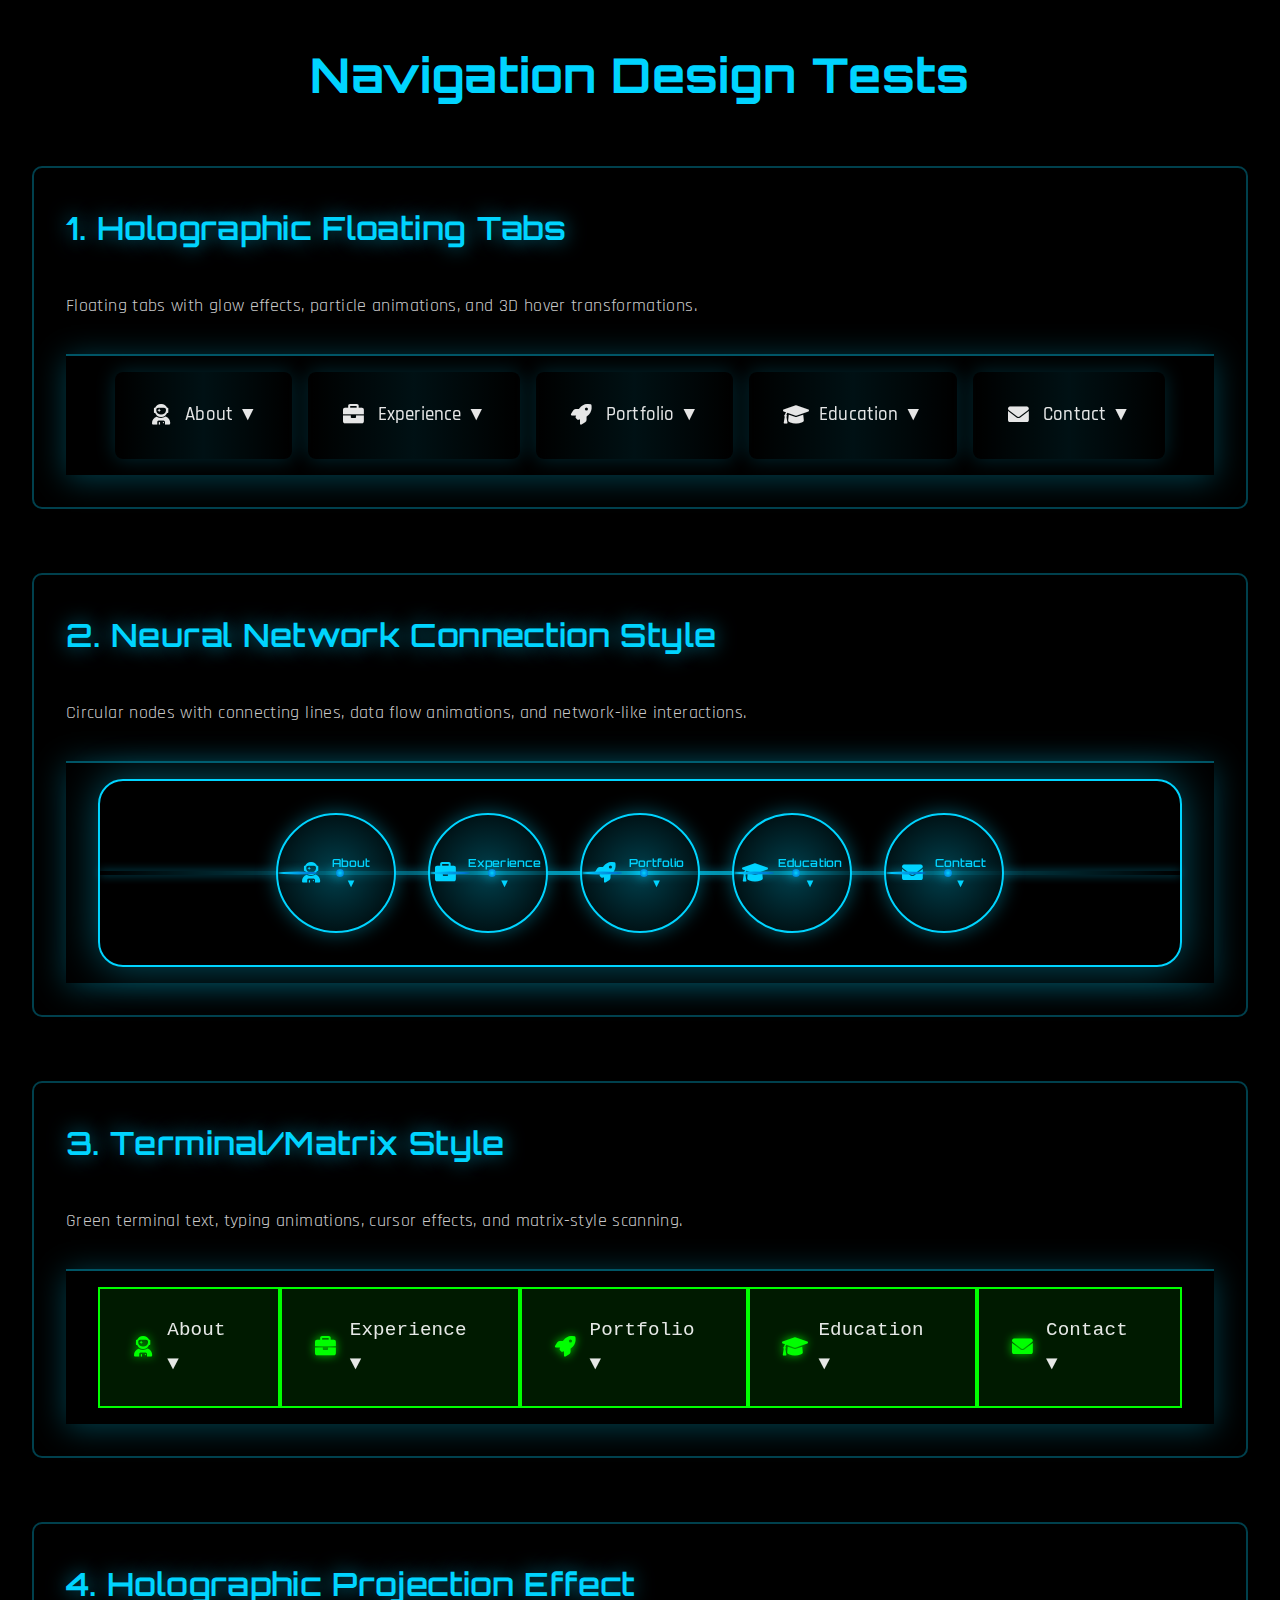
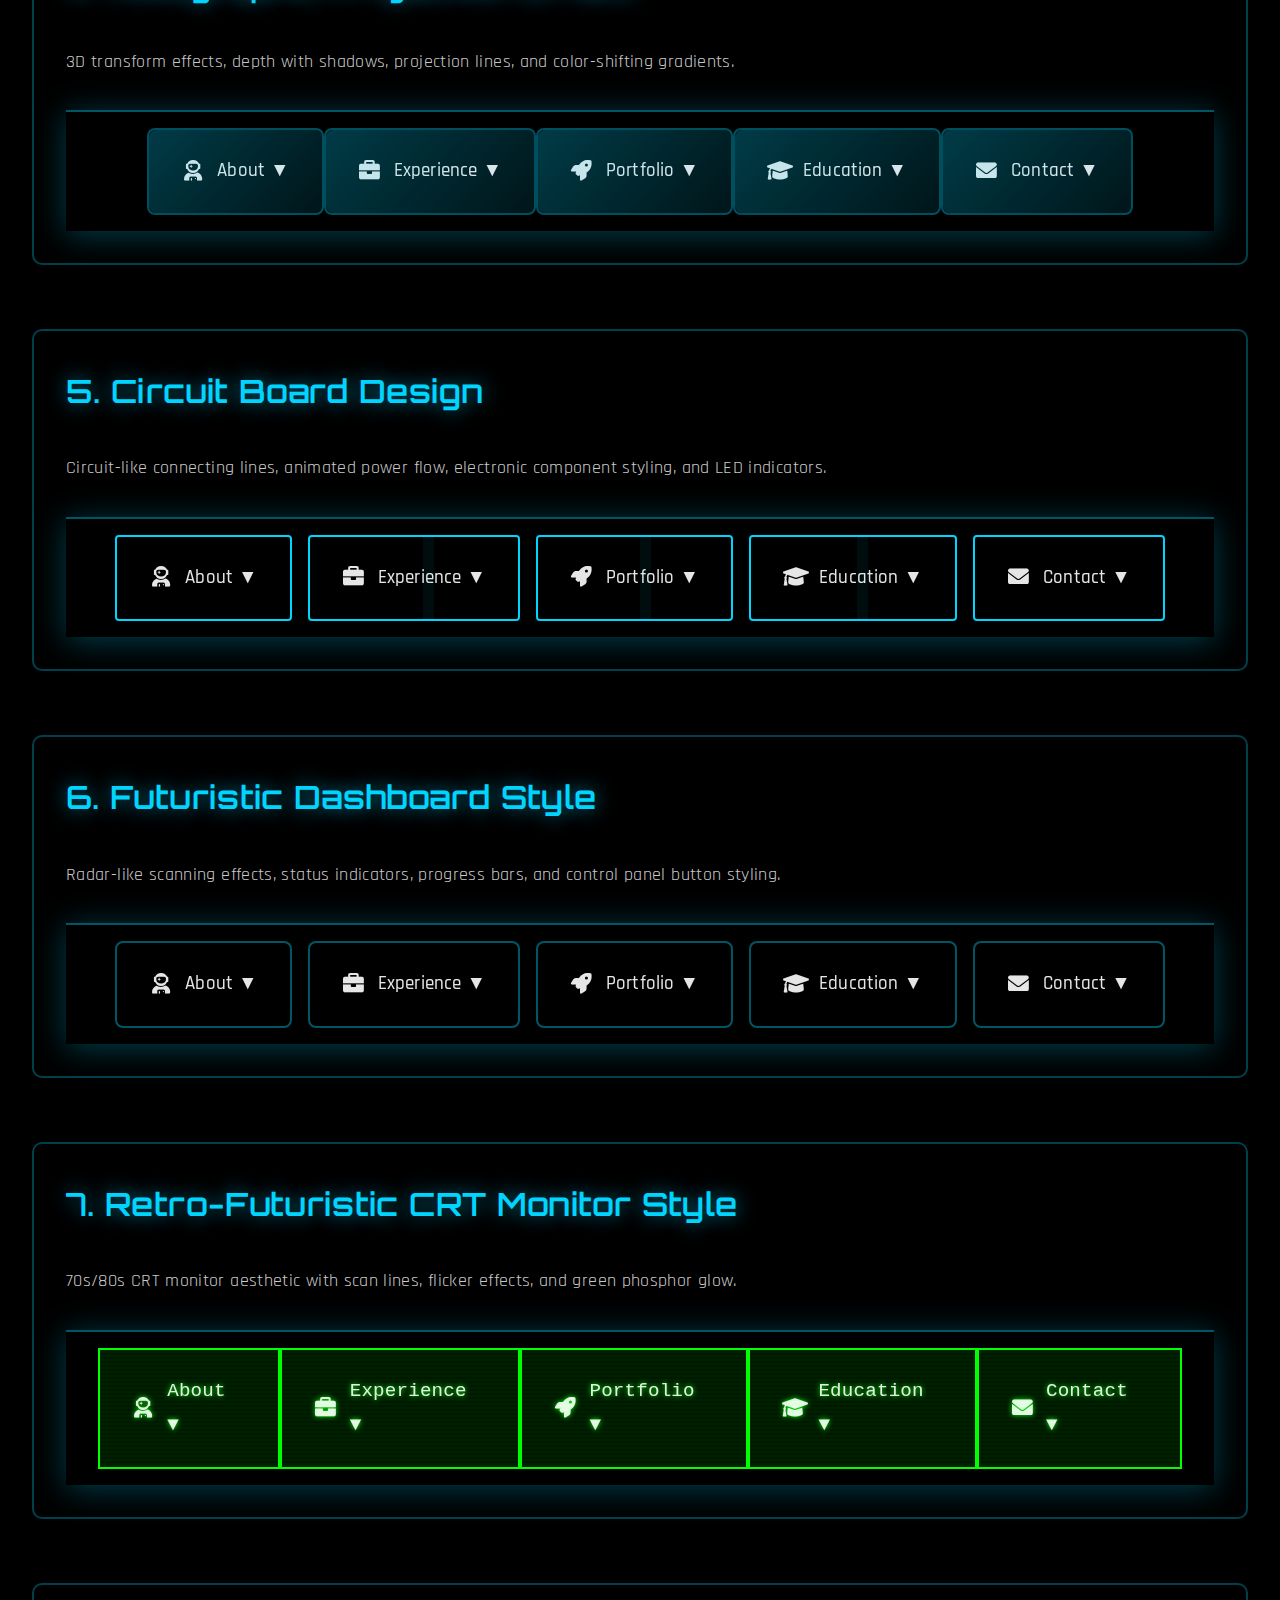
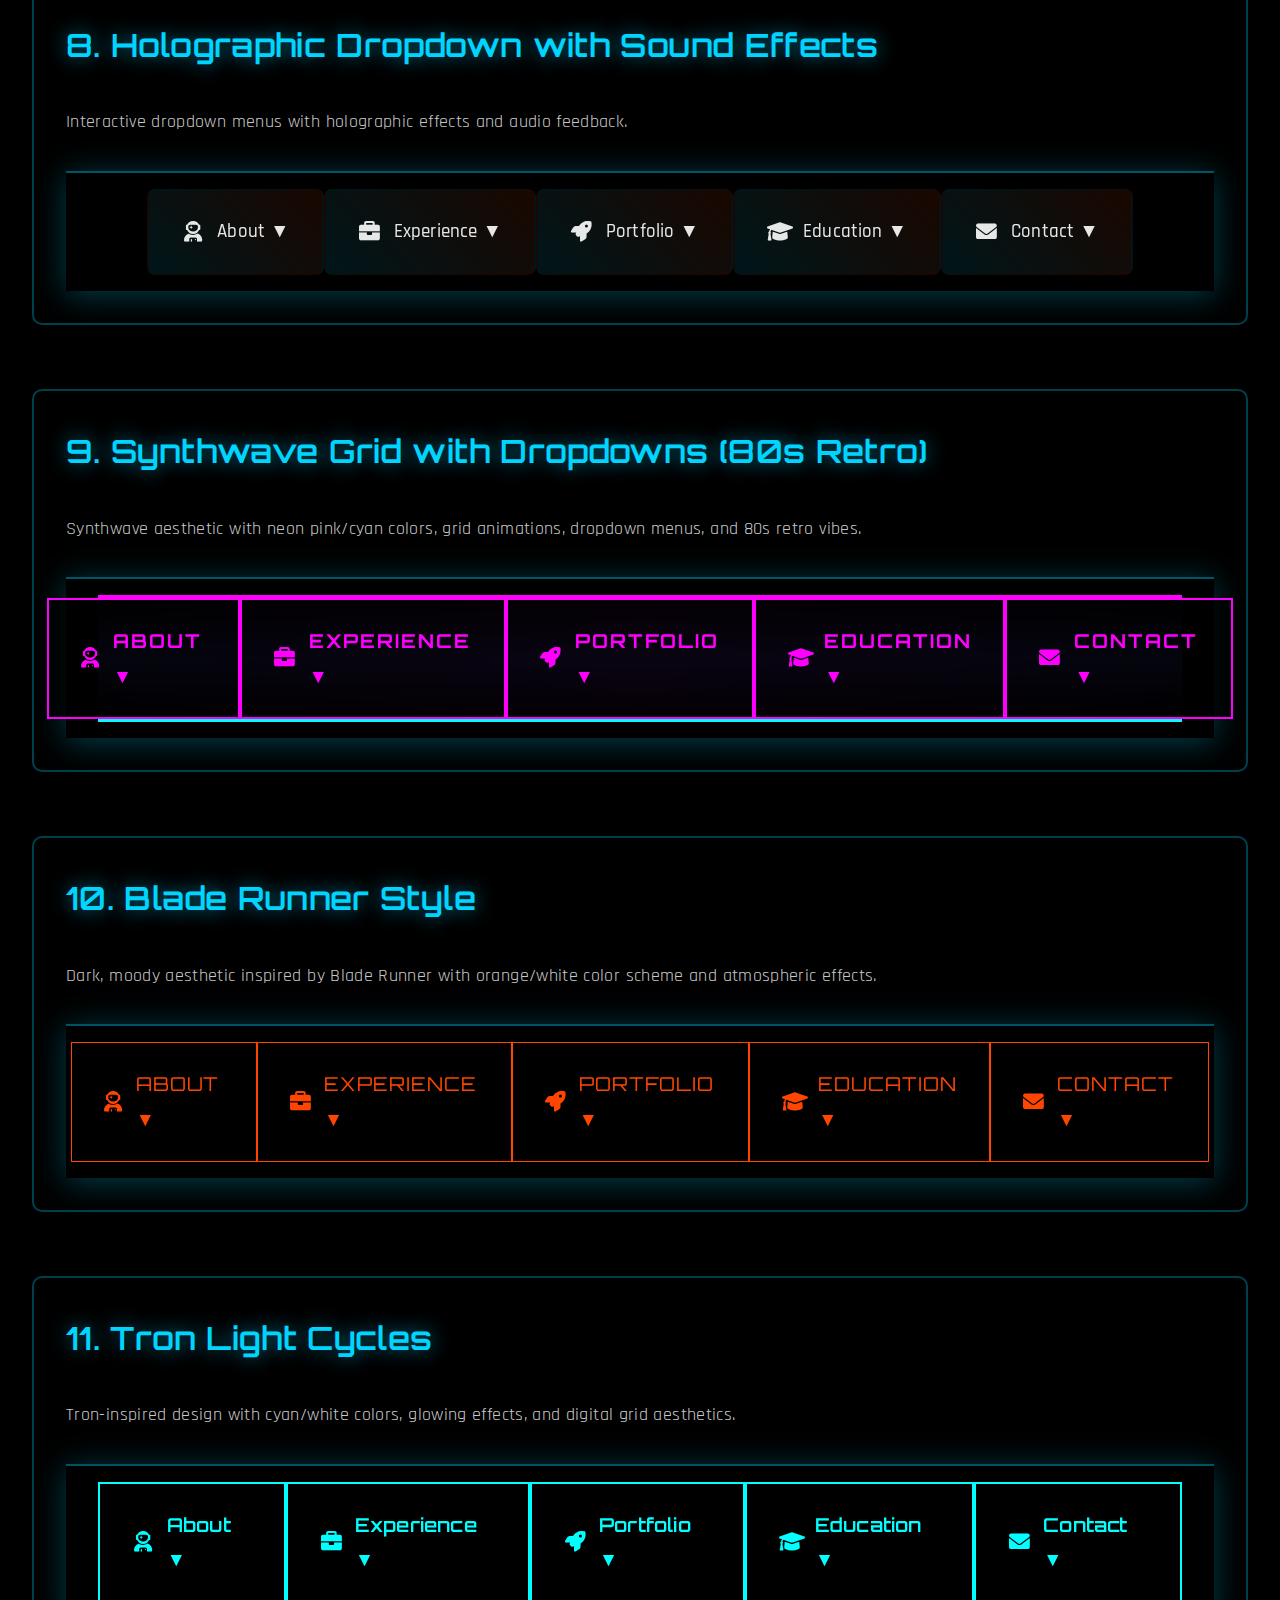
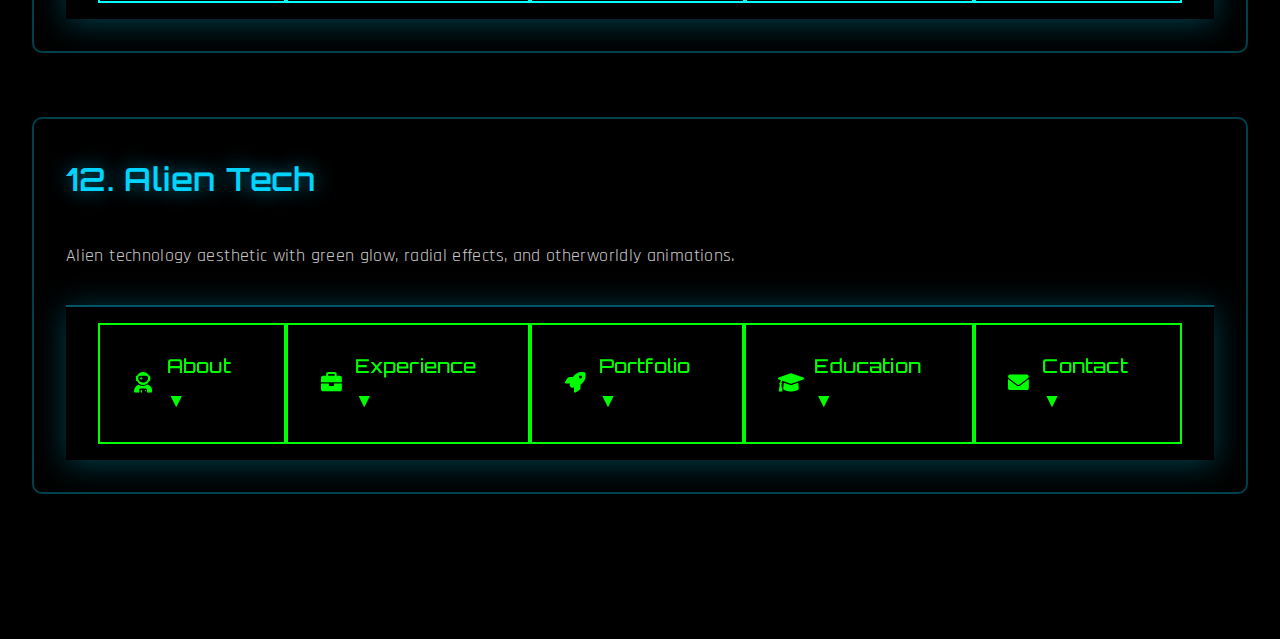
<file: test-nav-designs.html>
<!DOCTYPE html>
<html lang="en">
<head>
    <meta charset="UTF-8">
    <meta name="viewport" content="width=device-width, initial-scale=1.0">
    <title>Navigation Design Tests - Brian Krawitz</title>
    <link href="https://fonts.googleapis.com/css2?family=Orbitron:wght@400;500;600;700&family=Rajdhani:wght@300;400;500;600;700&display=swap" rel="stylesheet">
    <link rel="stylesheet" href="https://cdnjs.cloudflare.com/ajax/libs/font-awesome/6.0.0/css/all.min.css">
    <style>
        /* Base Styles */
        * {
            margin: 0;
            padding: 0;
            box-sizing: border-box;
        }

        body {
            font-family: 'Rajdhani', 'Orbitron', sans-serif;
            background: #000000;
            color: #ffffff;
            overflow-x: hidden;
            line-height: 1.8;
            font-weight: 400;
            font-size: 18px;
            letter-spacing: 0.02em;
        }

        .test-container {
            max-width: 1400px;
            margin: 0 auto;
            padding: 2rem;
        }

        .test-section {
            margin-bottom: 4rem;
            padding: 2rem;
            border: 2px solid rgba(0, 212, 255, 0.3);
            border-radius: 10px;
            background: rgba(0, 0, 0, 0.8);
        }

        .test-title {
            font-size: 2rem;
            font-weight: 600;
            font-family: 'Orbitron', sans-serif;
            color: #00d4ff;
            margin-bottom: 2rem;
            text-shadow: 0 0 20px rgba(0, 212, 255, 0.6);
        }

        .nav-demo {
            background: rgba(0, 0, 0, 0.9);
            border-top: 2px solid rgba(0, 212, 255, 0.4);
            margin-top: 2rem;
            backdrop-filter: blur(20px);
            box-shadow: 0 4px 30px rgba(0, 212, 255, 0.3);
            padding: 1rem 0;
            overflow: visible;
        }

        .nav-container {
            max-width: 1400px;
            margin: 0 auto;
            padding: 0 2rem;
        }

        .nav-tabs {
            display: flex;
            list-style: none;
            gap: 0;
            justify-content: center;
            overflow: visible;
        }

        .nav-tab {
            display: flex;
            align-items: center;
            gap: 0.75rem;
            padding: 1.5rem 2rem;
            color: rgba(255, 255, 255, 0.9);
            text-decoration: none;
            border-bottom: 3px solid transparent;
            transition: all 0.3s ease;
            position: relative;
            overflow: hidden;
            font-weight: 500;
            font-size: 1.2rem;
            letter-spacing: 0.01em;
        }

        .nav-tab i {
            font-size: 1.3rem;
            width: 24px;
            text-align: center;
        }

        /* Design 1: Holographic Floating Tabs */
        .holographic .nav-tab {
            background: linear-gradient(90deg, transparent, rgba(0, 212, 255, 0.08), transparent);
            border: 2px solid transparent;
            border-radius: 8px;
            margin: 0 0.5rem;
            box-shadow: 0 0 20px rgba(0, 212, 255, 0.2);
            animation: float 3s ease-in-out infinite;
        }

        .holographic .nav-tab:nth-child(2) { animation-delay: 0.5s; }
        .holographic .nav-tab:nth-child(3) { animation-delay: 1s; }
        .holographic .nav-tab:nth-child(4) { animation-delay: 1.5s; }
        .holographic .nav-tab:nth-child(5) { animation-delay: 2s; }

        .holographic .nav-tab::before {
            content: '';
            position: absolute;
            top: 0;
            left: 0;
            right: 0;
            bottom: 0;
            background: linear-gradient(45deg, transparent, rgba(0, 212, 255, 0.3), transparent);
            opacity: 0;
            transition: opacity 0.3s ease;
        }

        .holographic .nav-tab:hover::before {
            opacity: 1;
        }

        .holographic .nav-tab:hover,
        .holographic .nav-tab.active {
            color: #00d4ff;
            border-color: #00d4ff;
            box-shadow: 0 0 30px rgba(0, 212, 255, 0.6);
            transform: translateY(-5px);
            text-shadow: 0 0 15px rgba(0, 212, 255, 0.8);
        }

        @keyframes float {
            0%, 100% { transform: translateY(0px); }
            50% { transform: translateY(-10px); }
        }

        /* Design 2: Neural Network Connection Style - Enhanced with Random Sizes */
        .neural .nav-tabs {
            display: flex;
            gap: 2rem;
            justify-content: center;
            align-items: center;
            padding: 2rem;
            background: rgba(0, 0, 0, 0.9);
            border-radius: 25px;
            border: 2px solid #00d4ff;
            box-shadow: 0 0 40px rgba(0, 212, 255, 0.4);
            position: relative;
            overflow: visible;
        }

        .neural .nav-tabs::before {
            content: '';
            position: absolute;
            top: 50%;
            left: 0;
            right: 0;
            height: 4px;
            background: linear-gradient(90deg, transparent, #00d4ff, transparent);
            transform: translateY(-50%);
            animation: axon-flow 4s infinite;
            opacity: 0.8;
            box-shadow: 0 0 10px rgba(0, 212, 255, 0.6);
        }

        /* Neuron nucleus (cell body) */
        .neural .nav-tab::before {
            content: '';
            position: absolute;
            top: 50%;
            left: 50%;
            width: 12px;
            height: 12px;
            background: radial-gradient(circle, #00d4ff, #0066cc);
            border-radius: 50%;
            transform: translate(-50%, -50%);
            animation: neuron-pulse 2s infinite;
            box-shadow: 0 0 20px rgba(0, 212, 255, 0.8);
        }

        /* Dendrite branches extending from neuron */
        .neural .nav-tab::after {
            content: '';
            position: absolute;
            top: 0;
            left: 0;
            right: 0;
            bottom: 0;
            background: 
                radial-gradient(circle at 20% 20%, rgba(0, 212, 255, 0.4) 3px, transparent 3px),
                radial-gradient(circle at 80% 30%, rgba(0, 212, 255, 0.4) 3px, transparent 3px),
                radial-gradient(circle at 30% 80%, rgba(0, 212, 255, 0.4) 3px, transparent 3px),
                radial-gradient(circle at 70% 70%, rgba(0, 212, 255, 0.4) 3px, transparent 3px),
                radial-gradient(circle at 50% 10%, rgba(0, 212, 255, 0.4) 2px, transparent 2px),
                radial-gradient(circle at 10% 50%, rgba(0, 212, 255, 0.4) 2px, transparent 2px),
                radial-gradient(circle at 90% 50%, rgba(0, 212, 255, 0.4) 2px, transparent 2px),
                radial-gradient(circle at 50% 90%, rgba(0, 212, 255, 0.4) 2px, transparent 2px);
            border-radius: 50%;
            animation: dendrite-pulse 3s infinite;
        }

        /* Axon connections between neurons */
        .neural .nav-tab:not(:last-child) {
            position: relative;
        }

        .neural .nav-tab:not(:last-child)::after {
            content: '';
            position: absolute;
            top: 50%;
            right: -2.5rem;
            width: 2.5rem;
            height: 3px;
            background: linear-gradient(90deg, #00d4ff, #0066cc);
            transform: translateY(-50%);
            animation: axon-pulse 2s infinite;
            box-shadow: 0 0 8px rgba(0, 212, 255, 0.6);
        }



        .neural .nav-tab {
            border-radius: 50%;
            background: radial-gradient(circle, rgba(0, 212, 255, 0.3), rgba(0, 0, 0, 0.9));
            border: 2px solid #00d4ff;
            color: #00d4ff;
            display: flex;
            align-items: center;
            justify-content: center;
            text-decoration: none;
            font-family: 'Orbitron', sans-serif;
            font-weight: 600;
            font-size: 0.7rem;
            text-align: center;
            transition: all 0.4s ease;
            position: relative;
            overflow: hidden;
            box-shadow: 0 0 20px rgba(0, 212, 255, 0.4);
        }

        /* Normal state sizes for neurons */
        .neural .nav-tab:nth-child(1) { width: 120px; height: 120px; }
        .neural .nav-tab:nth-child(2) { width: 120px; height: 120px; }
        .neural .nav-tab:nth-child(3) { width: 120px; height: 120px; }
        .neural .nav-tab:nth-child(4) { width: 120px; height: 120px; }
        .neural .nav-tab:nth-child(5) { width: 120px; height: 120px; }

        .neural .nav-tab::before {
            content: '';
            position: absolute;
            top: 50%;
            left: 50%;
            width: 12px;
            height: 12px;
            background: radial-gradient(circle, #00d4ff, #0066cc);
            border-radius: 50%;
            transform: translate(-50%, -50%);
            animation: neuron-pulse 2s infinite;
            box-shadow: 0 0 20px rgba(0, 212, 255, 0.8);
        }

        .neural .nav-tab::after {
            content: '';
            position: absolute;
            top: 0;
            left: 0;
            right: 0;
            bottom: 0;
            background: 
                radial-gradient(circle at 20% 20%, rgba(0, 212, 255, 0.4) 3px, transparent 3px),
                radial-gradient(circle at 80% 30%, rgba(0, 212, 255, 0.4) 3px, transparent 3px),
                radial-gradient(circle at 30% 80%, rgba(0, 212, 255, 0.4) 3px, transparent 3px),
                radial-gradient(circle at 70% 70%, rgba(0, 212, 255, 0.4) 3px, transparent 3px),
                radial-gradient(circle at 50% 10%, rgba(0, 212, 255, 0.4) 2px, transparent 2px),
                radial-gradient(circle at 10% 50%, rgba(0, 212, 255, 0.4) 2px, transparent 2px),
                radial-gradient(circle at 90% 50%, rgba(0, 212, 255, 0.4) 2px, transparent 2px),
                radial-gradient(circle at 50% 90%, rgba(0, 212, 255, 0.4) 2px, transparent 2px);
            border-radius: 50%;
            animation: dendrite-pulse 3s infinite;
        }

        /* Axon connections between neurons */
        .neural .nav-tab:not(:last-child) {
            position: relative;
        }

        .neural .nav-tab:not(:last-child)::after {
            content: '';
            position: absolute;
            top: 50%;
            right: -2.5rem;
            width: 2.5rem;
            height: 3px;
            background: linear-gradient(90deg, #00d4ff, #0066cc);
            transform: translateY(-50%);
            animation: axon-pulse 2s infinite;
            box-shadow: 0 0 8px rgba(0, 212, 255, 0.6);
        }

        /* Synaptic terminal at axon end */
        .neural .nav-tab:not(:last-child)::before {
            content: '';
            position: absolute;
            top: 50%;
            right: -2.5rem;
            width: 8px;
            height: 8px;
            background: radial-gradient(circle, #00d4ff, #0066cc);
            border-radius: 50%;
            transform: translateY(-50%);
            animation: synaptic-pulse 1.5s infinite;
            box-shadow: 0 0 12px rgba(0, 212, 255, 0.8);
        }

        .neural .nav-tab:hover,
        .neural .nav-tab.active {
            transform: scale(1.2);
            box-shadow: 0 0 35px rgba(0, 212, 255, 0.8);
            border-color: #ffffff;
            color: #ffffff;
            text-shadow: 0 0 15px rgba(0, 212, 255, 1);
        }

        .neural .nav-tab:hover::before {
            animation: neuron-pulse 0.5s infinite;
            box-shadow: 0 0 25px rgba(0, 212, 255, 1);
        }

        .neural .nav-tab:hover::after {
            animation: neural-pulse 1s infinite;
        }

        @keyframes pulse {
            0%, 100% { opacity: 0.3; }
            50% { opacity: 0.8; }
        }

        @keyframes neuron-pulse {
            0%, 100% { 
                opacity: 0.6; 
                transform: translate(-50%, -50%) scale(1);
            }
            50% { 
                opacity: 1; 
                transform: translate(-50%, -50%) scale(1.2);
            }
        }

        @keyframes neural-pulse {
            0%, 100% { opacity: 0.1; }
            50% { opacity: 0.3; }
        }

        @keyframes axon-flow {
            0% { 
                background: linear-gradient(90deg, transparent, #00d4ff, transparent);
                opacity: 0.3;
            }
            50% { 
                background: linear-gradient(90deg, transparent, #ffffff, transparent);
                opacity: 0.8;
            }
            100% { 
                background: linear-gradient(90deg, transparent, #00d4ff, transparent);
                opacity: 0.3;
            }
        }

        @keyframes axon-pulse {
            0%, 100% { 
                opacity: 0.4;
                background: linear-gradient(90deg, #00d4ff, transparent);
            }
            50% { 
                opacity: 1;
                background: linear-gradient(90deg, #ffffff, transparent);
            }
        }

        @keyframes dendrite-pulse {
            0%, 100% { opacity: 0.4; }
            50% { opacity: 0.8; }
        }

        @keyframes synaptic-pulse {
            0%, 100% { 
                opacity: 0.6;
                transform: translateY(-50%) scale(1);
            }
            50% { 
                opacity: 1;
                transform: translateY(-50%) scale(1.3);
            }
        }

        /* Neural Network dropdown styling - minimal neural theme */
        .neural .dropdown-container .dropdown-content {
            background: transparent;
            border: none;
            border-radius: 0;
            width: auto;
            height: auto;
            padding: 0.5rem 0;
            box-shadow: none;
            display: flex;
            flex-direction: column;
            justify-content: flex-start;
            align-items: flex-start;
            position: relative;
            overflow: visible;
        }



        .neural .dropdown-container .dropdown-item {
            color: #00d4ff;
            font-family: 'Orbitron', sans-serif;
            font-weight: 600;
            text-align: left;
            padding: 0.5rem 1rem;
            margin: 0.25rem 0;
            width: auto;
            transition: all 0.3s ease;
            border: none;
            background: transparent;
            border-radius: 0;
            position: relative;
            overflow: visible;
        }

        .neural .dropdown-container .dropdown-item::before {
            content: '';
            position: absolute;
            top: 50%;
            left: 0;
            width: 4px;
            height: 4px;
            background: #00d4ff;
            border-radius: 50%;
            transform: translateY(-50%);
            animation: neuron-pulse 1.5s infinite;
        }

        .neural .dropdown-container .dropdown-item:hover {
            background: rgba(0, 212, 255, 0.1);
            color: #ffffff;
            text-shadow: 0 0 8px rgba(0, 212, 255, 0.6);
            transform: translateX(5px);
        }

        /* Design 3: Terminal/Matrix Style */
        .terminal .nav-tab {
            background: rgba(0, 255, 0, 0.1);
            border: 2px solid #00ff00;
            font-family: 'Courier New', monospace;
            position: relative;
            overflow: hidden;
        }

        .terminal .nav-tab::before {
            content: '';
            position: absolute;
            top: 0;
            left: -100%;
            width: 100%;
            height: 100%;
            background: linear-gradient(90deg, transparent, rgba(0, 255, 0, 0.3), transparent);
            animation: matrix-scan 2s linear infinite;
        }

        .terminal .nav-tab:hover,
        .terminal .nav-tab.active {
            color: #00ff00;
            border-color: #00ff00;
            box-shadow: 0 0 20px rgba(0, 255, 0, 0.6);
            text-shadow: 0 0 10px rgba(0, 255, 0, 0.8);
        }

        .terminal .nav-tab i {
            color: #00ff00;
            text-shadow: 0 0 10px rgba(0, 255, 0, 0.8);
        }

        @keyframes matrix-scan {
            0% { left: -100%; }
            100% { left: 100%; }
        }

        /* Design 4: Holographic Projection Effect */
        .projection .nav-tab {
            background: rgba(0, 212, 255, 0.1);
            border: 2px solid rgba(0, 212, 255, 0.3);
            border-radius: 8px;
            position: relative;
            transform-style: preserve-3d;
            transition: all 0.4s ease;
        }

        .projection .nav-tab::before {
            content: '';
            position: absolute;
            top: 0;
            left: 0;
            right: 0;
            bottom: 0;
            background: linear-gradient(135deg, rgba(0, 212, 255, 0.2), transparent);
            border-radius: 8px;
            transform: translateZ(-10px);
        }

        .projection .nav-tab::after {
            content: '';
            position: absolute;
            bottom: -10px;
            left: 50%;
            width: 2px;
            height: 20px;
            background: linear-gradient(to bottom, #00d4ff, transparent);
            transform: translateX(-50%);
            opacity: 0;
            transition: opacity 0.3s ease;
        }

        .projection .nav-tab:hover::after {
            opacity: 1;
        }

        .projection .nav-tab:hover,
        .projection .nav-tab.active {
            transform: translateY(-10px) rotateX(10deg);
            border-color: #00d4ff;
            box-shadow: 0 15px 40px rgba(0, 212, 255, 0.4);
            color: #00d4ff;
            text-shadow: 0 0 15px rgba(0, 212, 255, 0.8);
        }

        /* Design 5: Circuit Board Design */
        .circuit .nav-tabs {
            position: relative;
        }

        .circuit .nav-tabs::before {
            content: '';
            position: absolute;
            top: 0;
            left: 0;
            right: 0;
            bottom: 0;
            background: 
                linear-gradient(90deg, transparent 30%, #00d4ff 30%, #00d4ff 31%, transparent 31%),
                linear-gradient(90deg, transparent 50%, #00d4ff 50%, #00d4ff 51%, transparent 51%),
                linear-gradient(90deg, transparent 70%, #00d4ff 70%, #00d4ff 71%, transparent 71%);
            opacity: 0.3;
        }

        .circuit .nav-tab {
            background: rgba(0, 0, 0, 0.8);
            border: 2px solid #00d4ff;
            border-radius: 4px;
            position: relative;
            margin: 0 0.5rem;
        }

        .circuit .nav-tab::before {
            content: '';
            position: absolute;
            top: -2px;
            left: -2px;
            right: -2px;
            bottom: -2px;
            background: linear-gradient(45deg, #00d4ff, transparent, #00d4ff);
            border-radius: 4px;
            opacity: 0;
            transition: opacity 0.3s ease;
            z-index: -1;
        }

        .circuit .nav-tab:hover::before {
            opacity: 1;
            animation: circuit-pulse 1s ease-in-out infinite;
        }

        .circuit .nav-tab:hover,
        .circuit .nav-tab.active {
            color: #00d4ff;
            box-shadow: 0 0 20px rgba(0, 212, 255, 0.6);
            text-shadow: 0 0 10px rgba(0, 212, 255, 0.8);
        }

        @keyframes circuit-pulse {
            0%, 100% { opacity: 0.5; }
            50% { opacity: 1; }
        }

        /* Design 6: Futuristic Dashboard Style */
        .dashboard .nav-tab {
            background: rgba(0, 0, 0, 0.9);
            border: 2px solid rgba(0, 212, 255, 0.4);
            border-radius: 8px;
            position: relative;
            overflow: hidden;
            margin: 0 0.5rem;
        }

        .dashboard .nav-tab::before {
            content: '';
            position: absolute;
            top: 0;
            left: 0;
            width: 100%;
            height: 3px;
            background: linear-gradient(90deg, #00d4ff, #ff4500, #00d4ff);
            transform: translateX(-100%);
            transition: transform 0.3s ease;
        }

        .dashboard .nav-tab::after {
            content: '';
            position: absolute;
            top: 0;
            right: 0;
            width: 4px;
            height: 100%;
            background: #00d4ff;
            opacity: 0;
            transition: opacity 0.3s ease;
        }

        .dashboard .nav-tab:hover::before {
            transform: translateX(0);
        }

        .dashboard .nav-tab:hover::after {
            opacity: 1;
        }

        .dashboard .nav-tab:hover,
        .dashboard .nav-tab.active {
            color: #00d4ff;
            border-color: #00d4ff;
            box-shadow: 0 0 25px rgba(0, 212, 255, 0.5);
            text-shadow: 0 0 15px rgba(0, 212, 255, 0.8);
        }

        .dashboard .nav-tab.active::after {
            opacity: 1;
            animation: dashboard-pulse 1s ease-in-out infinite;
        }

        @keyframes dashboard-pulse {
            0%, 100% { opacity: 0.5; }
            50% { opacity: 1; }
        }

        /* NEW RETRO-FUTURISTIC DESIGNS */

        /* Design 7: Retro-Futuristic CRT Monitor Style */
        .crt .nav-tab {
            background: rgba(0, 255, 0, 0.1);
            border: 2px solid #00ff00;
            font-family: 'Courier New', monospace;
            position: relative;
            overflow: hidden;
            text-shadow: 0 0 5px #00ff00;
            animation: crt-scan 0.1s linear infinite;
        }

        .crt .nav-tab::before {
            content: '';
            position: absolute;
            top: 0;
            left: 0;
            right: 0;
            bottom: 0;
            background: repeating-linear-gradient(
                0deg,
                transparent,
                transparent 2px,
                rgba(0, 255, 0, 0.03) 2px,
                rgba(0, 255, 0, 0.03) 4px
            );
            pointer-events: none;
        }

        .crt .nav-tab:hover,
        .crt .nav-tab.active {
            color: #00ff00;
            border-color: #00ff00;
            box-shadow: 0 0 20px rgba(0, 255, 0, 0.6);
            text-shadow: 0 0 10px rgba(0, 255, 0, 0.8);
            animation: crt-flicker 0.1s linear infinite;
        }

        @keyframes crt-scan {
            0% { transform: translateY(0); }
            100% { transform: translateY(2px); }
        }

        @keyframes crt-flicker {
            0%, 100% { opacity: 1; }
            50% { opacity: 0.8; }
        }

        /* Design 8: Holographic Dropdown with Sound */
        .dropdown-container {
            position: relative;
            display: inline-block;
        }

        .holographic-dropdown .nav-tab {
            background: linear-gradient(45deg, rgba(0, 212, 255, 0.1), rgba(255, 68, 0, 0.1));
            border: 2px solid transparent;
            border-radius: 8px;
            position: relative;
            cursor: pointer;
        }

        .holographic-dropdown .nav-tab::before {
            content: '';
            position: absolute;
            top: 0;
            left: 0;
            right: 0;
            bottom: 0;
            background: linear-gradient(45deg, transparent, rgba(0, 212, 255, 0.3), transparent);
            opacity: 0;
            transition: opacity 0.3s ease;
        }

        .holographic-dropdown .nav-tab:hover::before {
            opacity: 1;
        }

        .dropdown-container .dropdown-content {
            position: absolute;
            top: 100%;
            left: 0;
            background: rgba(0, 0, 0, 0.95);
            border: 2px solid rgba(0, 212, 255, 0.6);
            border-radius: 8px;
            min-width: 200px;
            opacity: 0;
            visibility: hidden;
            transform: translateY(-10px);
            transition: all 0.3s ease;
            z-index: 9999;
            backdrop-filter: blur(20px);
            margin-top: 5px;
            box-shadow: 0 0 20px rgba(0, 212, 255, 0.8);
        }

        .dropdown-container:hover .dropdown-content {
            opacity: 1;
            visibility: visible;
            transform: translateY(0);
        }

        .dropdown-container .dropdown-item {
            padding: 1rem 1.5rem;
            color: rgba(255, 255, 255, 0.9);
            text-decoration: none;
            display: block;
            transition: all 0.3s ease;
            border-bottom: 1px solid rgba(0, 212, 255, 0.2);
        }

        .dropdown-container .dropdown-item:hover {
            background: rgba(0, 212, 255, 0.2);
            color: #00d4ff;
            text-shadow: 0 0 10px rgba(0, 212, 255, 0.8);
        }

        /* Fix dropdown hover for all designs */
        .dropdown-container:hover .dropdown-content {
            opacity: 1;
            visibility: visible;
            transform: translateY(0);
        }

        /* Ensure dropdowns work in all nav-demo containers */
        .nav-demo .dropdown-container {
            position: relative;
            display: inline-block;
        }

        .nav-demo .dropdown-container .dropdown-content {
            position: absolute;
            top: 100%;
            left: 0;
            background: rgba(0, 0, 0, 0.95);
            border: 2px solid rgba(0, 212, 255, 0.6);
            border-radius: 8px;
            min-width: 200px;
            opacity: 0;
            visibility: hidden;
            transform: translateY(-10px);
            transition: all 0.3s ease;
            z-index: 9999;
            backdrop-filter: blur(20px);
            margin-top: 5px;
            box-shadow: 0 0 20px rgba(0, 212, 255, 0.8);
        }

        .nav-demo .dropdown-container:hover .dropdown-content {
            opacity: 1;
            visibility: visible;
            transform: translateY(0);
        }

        .nav-demo .dropdown-container .dropdown-item {
            padding: 1rem 1.5rem;
            color: rgba(255, 255, 255, 0.9);
            text-decoration: none;
            display: block;
            transition: all 0.3s ease;
            border-bottom: 1px solid rgba(0, 212, 255, 0.2);
        }

        .nav-demo .dropdown-container .dropdown-item:hover {
            background: rgba(0, 212, 255, 0.2);
            color: #00d4ff;
            text-shadow: 0 0 10px rgba(0, 212, 255, 0.8);
        }

        /* Design 9: Synthwave Grid */
        .synthwave .nav-tabs {
            background: linear-gradient(180deg, #000000, #1a0033, #000000);
            border-top: 3px solid #ff00ff;
            border-bottom: 3px solid #00ffff;
            position: relative;
            overflow: visible;
        }

        .synthwave .nav-tabs::before {
            content: '';
            position: absolute;
            top: 0;
            left: 0;
            right: 0;
            height: 100%;
            background: 
                linear-gradient(90deg, transparent 0%, rgba(255, 0, 255, 0.1) 50%, transparent 100%),
                linear-gradient(0deg, transparent 0%, rgba(0, 255, 255, 0.1) 50%, transparent 100%);
            animation: synthwave-grid 2s linear infinite;
        }

        .synthwave .nav-tab {
            background: rgba(0, 0, 0, 0.8);
            border: 2px solid #ff00ff;
            color: #ff00ff;
            font-family: 'Orbitron', sans-serif;
            font-weight: 700;
            text-transform: uppercase;
            letter-spacing: 0.1em;
            position: relative;
            z-index: 1;
        }

        .synthwave .nav-tab:hover,
        .synthwave .nav-tab.active {
            background: rgba(255, 0, 255, 0.2);
            border-color: #00ffff;
            color: #00ffff;
            box-shadow: 0 0 30px rgba(255, 0, 255, 0.6);
            text-shadow: 0 0 15px rgba(0, 255, 255, 0.8);
        }

        /* Synthwave Dropdown Styles */
        .synthwave .dropdown-container .dropdown-content {
            background: linear-gradient(180deg, #000000, #1a0033, #000000);
            border: 2px solid #ff00ff;
            box-shadow: 0 0 30px rgba(255, 0, 255, 0.6);
        }

        .synthwave .dropdown-container .dropdown-item {
            color: #ff00ff;
            border-bottom: 1px solid rgba(255, 0, 255, 0.2);
            font-family: 'Orbitron', sans-serif;
            font-weight: 600;
            text-transform: uppercase;
            letter-spacing: 0.05em;
        }

        .synthwave .dropdown-container .dropdown-item:hover {
            background: rgba(255, 0, 255, 0.2);
            color: #00ffff;
            text-shadow: 0 0 10px rgba(0, 255, 255, 0.8);
            box-shadow: 0 0 15px rgba(255, 0, 255, 0.4);
        }

        @keyframes synthwave-grid {
            0% { transform: translateX(-100%) translateY(-100%); }
            100% { transform: translateX(100%) translateY(100%); }
        }

        /* Design 10: Blade Runner Style */
        .blade-runner .nav-tab {
            background: rgba(0, 0, 0, 0.9);
            border: 1px solid #ff4500;
            color: #ff4500;
            font-family: 'Orbitron', sans-serif;
            font-weight: 400;
            text-transform: uppercase;
            letter-spacing: 0.05em;
            position: relative;
            overflow: hidden;
        }

        .blade-runner .nav-tab::before {
            content: '';
            position: absolute;
            top: 0;
            left: -100%;
            width: 100%;
            height: 100%;
            background: linear-gradient(90deg, transparent, rgba(255, 69, 0, 0.3), transparent);
            transition: left 0.5s ease;
        }

        .blade-runner .nav-tab:hover::before {
            left: 100%;
        }

        .blade-runner .nav-tab:hover,
        .blade-runner .nav-tab.active {
            color: #ffffff;
            border-color: #ffffff;
            box-shadow: 0 0 20px rgba(255, 69, 0, 0.6);
            text-shadow: 0 0 10px rgba(255, 69, 0, 0.8);
        }

        /* Design 11: Tron Light Cycles */
        .tron .nav-tab {
            background: rgba(0, 0, 0, 0.9);
            border: 2px solid #00ffff;
            color: #00ffff;
            font-family: 'Orbitron', sans-serif;
            font-weight: 600;
            position: relative;
            overflow: hidden;
        }

        .tron .nav-tab::before {
            content: '';
            position: absolute;
            top: 0;
            left: 0;
            right: 0;
            bottom: 0;
            background: linear-gradient(45deg, transparent, rgba(0, 255, 255, 0.1), transparent);
            opacity: 0;
            transition: opacity 0.3s ease;
        }

        .tron .nav-tab:hover::before {
            opacity: 1;
        }

        .tron .nav-tab:hover,
        .tron .nav-tab.active {
            background: rgba(0, 255, 255, 0.1);
            border-color: #ffffff;
            color: #ffffff;
            box-shadow: 0 0 30px rgba(0, 255, 255, 0.6);
            text-shadow: 0 0 15px rgba(0, 255, 255, 0.8);
        }

        /* Design 12: Alien Tech */
        .alien-tech .nav-tab {
            background: rgba(0, 0, 0, 0.9);
            border: 2px solid #00ff00;
            color: #00ff00;
            font-family: 'Orbitron', sans-serif;
            font-weight: 500;
            position: relative;
            overflow: hidden;
        }

        .alien-tech .nav-tab::before {
            content: '';
            position: absolute;
            top: 0;
            left: 0;
            width: 100%;
            height: 100%;
            background: radial-gradient(circle at center, rgba(0, 255, 0, 0.2), transparent);
            opacity: 0;
            transition: opacity 0.3s ease;
        }

        .alien-tech .nav-tab:hover::before {
            opacity: 1;
        }

        .alien-tech .nav-tab:hover,
        .alien-tech .nav-tab.active {
            background: rgba(0, 255, 0, 0.1);
            border-color: #ffffff;
            color: #ffffff;
            box-shadow: 0 0 25px rgba(0, 255, 0, 0.6);
            text-shadow: 0 0 10px rgba(0, 255, 0, 0.8);
        }



        /* Sound effect styles */
        .sound-effect {
            position: fixed;
            top: 20px;
            right: 20px;
            background: rgba(0, 212, 255, 0.2);
            border: 2px solid #00d4ff;
            border-radius: 8px;
            padding: 1rem;
            color: #00d4ff;
            font-family: 'Orbitron', sans-serif;
            z-index: 10000;
            opacity: 0;
            transform: translateY(-20px);
            transition: all 0.3s ease;
        }

        .sound-effect.show {
            opacity: 1;
            transform: translateY(0);
        }

        /* Hide mobile navigation on desktop by default */
        .mobile-nav-tree {
            display: none !important;
        }

        /* Mobile Responsive Styles */
        @media (max-width: 768px) {
            .test-container {
                padding: 1rem;
            }

            .test-section {
                margin-bottom: 2rem;
                padding: 1rem;
            }

            .test-title {
                font-size: 1.5rem;
                margin-bottom: 1rem;
            }

            .nav-container {
                padding: 0 1rem;
            }

            /* Mobile Navigation Tree Structure */
            .nav-tabs {
                flex-direction: column;
                gap: 0.25rem;
            }

            .nav-tab {
                padding: 0.75rem 1rem;
                font-size: 0.9rem;
                justify-content: flex-start;
                text-align: left;
                border-radius: 6px;
                margin: 0.125rem 0;
                position: relative;
            }

            .nav-tab i {
                font-size: 1rem;
                width: 24px;
                margin-right: 0.5rem;
            }

            /* Mobile Tree Navigation - Main Menu */
            .mobile-nav-tree {
                display: none;
            }

            .mobile-nav-tree.active {
                display: block;
            }

            .mobile-nav-main {
                display: flex;
                align-items: center;
                padding: 1rem;
                background: rgba(0, 0, 0, 0.8);
                border: 2px solid currentColor;
                border-radius: 8px;
                margin-bottom: 0.5rem;
                cursor: pointer;
                transition: all 0.3s ease;
            }

            .mobile-nav-main:hover {
                background: rgba(0, 0, 0, 0.9);
                box-shadow: 0 0 15px currentColor;
                text-shadow: 0 0 10px currentColor;
            }

            .mobile-nav-main i {
                font-size: 1.5rem;
                margin-right: 0.75rem;
            }

            .mobile-nav-main span {
                font-size: 1.1rem;
                font-weight: 600;
                font-family: 'Orbitron', sans-serif;
            }

            .mobile-nav-main .toggle-icon {
                margin-left: auto;
                transition: transform 0.3s ease;
            }

            .mobile-nav-tree.active .mobile-nav-main .toggle-icon {
                transform: rotate(180deg);
            }

            /* Mobile Submenu */
            .mobile-nav-submenu {
                display: none;
                margin-left: 1rem;
                border-left: 2px solid currentColor;
                padding-left: 1rem;
            }

            .mobile-nav-tree.active .mobile-nav-submenu {
                display: block;
            }

            .mobile-nav-item {
                padding: 0.5rem 0.75rem;
                margin: 0.25rem 0;
                border-radius: 4px;
                background: rgba(0, 0, 0, 0.6);
                border: 1px solid rgba(255, 255, 255, 0.1);
                transition: all 0.3s ease;
                cursor: pointer;
                font-family: 'Orbitron', sans-serif;
                font-weight: 500;
                font-size: 0.9rem;
                color: rgba(255, 255, 255, 0.9);
            }

            .mobile-nav-item:hover {
                background: rgba(255, 255, 255, 0.1);
                border-color: currentColor;
                box-shadow: 0 0 10px currentColor;
                text-shadow: 0 0 5px currentColor;
            }

            /* Design-specific mobile icons and colors */
            .holographic .mobile-nav-main i { color: #00d4ff; }
            .holographic .mobile-nav-main { border-color: #00d4ff; color: #00d4ff; }
            .holographic .mobile-nav-item { 
                border-color: rgba(0, 212, 255, 0.3);
                color: #00d4ff;
            }
            .holographic .mobile-nav-item:hover { 
                background: rgba(0, 212, 255, 0.2); 
                color: #00d4ff; 
                box-shadow: 0 0 15px rgba(0, 212, 255, 0.6);
                text-shadow: 0 0 10px rgba(0, 212, 255, 0.8);
            }

            .neural .mobile-nav-main i { 
                color: #00d4ff; 
                font-size: 1.2rem;
                margin-bottom: 0.25rem;
            }
            .neural .mobile-nav-main { 
                border-color: #00d4ff; 
                color: #00d4ff; 
                border-radius: 50%;
                width: 80px;
                height: 80px;
                margin: 0 auto;
                background: transparent;
                box-shadow: none;
                position: relative;
                overflow: visible;
            }
            .neural .mobile-nav-main::before {
                content: '';
                position: absolute;
                top: 50%;
                left: 50%;
                width: 6px;
                height: 6px;
                background: #00d4ff;
                border-radius: 50%;
                transform: translate(-50%, -50%);
                animation: neuron-pulse 2s infinite;
            }
            .neural .mobile-nav-item { 
                border: none;
                color: #00d4ff;
                border-radius: 0;
                text-align: left;
                background: transparent;
                margin: 0.25rem 0;
                position: relative;
                overflow: visible;
                padding: 0.5rem 1rem;
            }
            .neural .mobile-nav-item::before {
                content: '';
                position: absolute;
                top: 50%;
                left: 0;
                width: 3px;
                height: 3px;
                background: #00d4ff;
                border-radius: 50%;
                transform: translateY(-50%);
                animation: neuron-pulse 1.5s infinite;
            }
            .neural .mobile-nav-item:hover { 
                background: rgba(0, 212, 255, 0.1); 
                color: #ffffff; 
                text-shadow: 0 0 8px rgba(0, 212, 255, 0.6);
                transform: translateX(5px);
            }

            .terminal .mobile-nav-main i { color: #00ff00; }
            .terminal .mobile-nav-main { border-color: #00ff00; color: #00ff00; }
            .terminal .mobile-nav-item { 
                border-color: rgba(0, 255, 0, 0.3);
                color: #00ff00;
            }
            .terminal .mobile-nav-item:hover { 
                background: rgba(0, 255, 0, 0.2); 
                color: #00ff00; 
                box-shadow: 0 0 15px rgba(0, 255, 0, 0.6);
                text-shadow: 0 0 10px rgba(0, 255, 0, 0.8);
            }

            .projection .mobile-nav-main i { color: #ffd700; }
            .projection .mobile-nav-main { border-color: #ffd700; color: #ffd700; }
            .projection .mobile-nav-item { 
                border-color: rgba(255, 215, 0, 0.3);
                color: #ffd700;
            }
            .projection .mobile-nav-item:hover { 
                background: rgba(255, 215, 0, 0.2); 
                color: #ffd700; 
                box-shadow: 0 0 15px rgba(255, 215, 0, 0.6);
                text-shadow: 0 0 10px rgba(255, 215, 0, 0.8);
            }

            .circuit .mobile-nav-main i { color: #ff4500; }
            .circuit .mobile-nav-main { border-color: #ff4500; color: #ff4500; }
            .circuit .mobile-nav-item { 
                border-color: rgba(255, 69, 0, 0.3);
                color: #ff4500;
            }
            .circuit .mobile-nav-item:hover { 
                background: rgba(255, 69, 0, 0.2); 
                color: #ff4500; 
                box-shadow: 0 0 15px rgba(255, 69, 0, 0.6);
                text-shadow: 0 0 10px rgba(255, 69, 0, 0.8);
            }

            .dashboard .mobile-nav-main i { color: #00d4ff; }
            .dashboard .mobile-nav-main { border-color: #00d4ff; color: #00d4ff; }
            .dashboard .mobile-nav-item { 
                border-color: rgba(0, 212, 255, 0.3);
                color: #00d4ff;
            }
            .dashboard .mobile-nav-item:hover { 
                background: rgba(0, 212, 255, 0.2); 
                color: #00d4ff; 
                box-shadow: 0 0 15px rgba(0, 212, 255, 0.6);
                text-shadow: 0 0 10px rgba(0, 212, 255, 0.8);
            }

            .crt .mobile-nav-main i { color: #00ff00; }
            .crt .mobile-nav-main { border-color: #00ff00; color: #00ff00; }
            .crt .mobile-nav-item { 
                border-color: rgba(0, 255, 0, 0.3);
                color: #00ff00;
            }
            .crt .mobile-nav-item:hover { 
                background: rgba(0, 255, 0, 0.2); 
                color: #00ff00; 
                box-shadow: 0 0 15px rgba(0, 255, 0, 0.6);
                text-shadow: 0 0 10px rgba(0, 255, 0, 0.8);
            }

            .synthwave .mobile-nav-main i { color: #ff00ff; }
            .synthwave .mobile-nav-main { border-color: #ff00ff; color: #ff00ff; }
            .synthwave .mobile-nav-item { 
                border-color: rgba(255, 0, 255, 0.3);
                color: #ff00ff;
            }
            .synthwave .mobile-nav-item:hover { 
                background: rgba(255, 0, 255, 0.2); 
                color: #00ffff; 
                box-shadow: 0 0 15px rgba(255, 0, 255, 0.6);
                text-shadow: 0 0 10px rgba(0, 255, 255, 0.8);
            }

            .blade-runner .mobile-nav-main i { color: #ff4500; }
            .blade-runner .mobile-nav-main { border-color: #ff4500; color: #ff4500; }
            .blade-runner .mobile-nav-item { 
                border-color: rgba(255, 69, 0, 0.3);
                color: #ff4500;
            }
            .blade-runner .mobile-nav-item:hover { 
                background: rgba(255, 69, 0, 0.2); 
                color: #ffffff; 
                box-shadow: 0 0 15px rgba(255, 69, 0, 0.6);
                text-shadow: 0 0 10px rgba(255, 69, 0, 0.8);
            }

            .tron .mobile-nav-main i { color: #00ffff; }
            .tron .mobile-nav-main { border-color: #00ffff; color: #00ffff; }
            .tron .mobile-nav-item { 
                border-color: rgba(0, 255, 255, 0.3);
                color: #00ffff;
            }
            .tron .mobile-nav-item:hover { 
                background: rgba(0, 255, 255, 0.2); 
                color: #ffffff; 
                box-shadow: 0 0 15px rgba(0, 255, 255, 0.6);
                text-shadow: 0 0 10px rgba(0, 255, 255, 0.8);
            }

            .alien-tech .mobile-nav-main i { color: #00ff00; }
            .alien-tech .mobile-nav-main { border-color: #00ff00; color: #00ff00; }
            .alien-tech .mobile-nav-item { 
                border-color: rgba(0, 255, 0, 0.3);
                color: #00ff00;
            }
            .alien-tech .mobile-nav-item:hover { 
                background: rgba(0, 255, 0, 0.2); 
                color: #ffffff; 
                box-shadow: 0 0 15px rgba(0, 255, 0, 0.6);
                text-shadow: 0 0 10px rgba(0, 255, 0, 0.8);
            }

            /* Design-specific mobile fonts to match desktop */
            .terminal .mobile-nav-main span,
            .terminal .mobile-nav-item {
                font-family: 'Courier New', monospace;
                font-weight: 600;
            }

            .synthwave .mobile-nav-main span,
            .synthwave .mobile-nav-item {
                font-family: 'Orbitron', sans-serif;
                font-weight: 700;
                text-transform: uppercase;
                letter-spacing: 0.1em;
            }

            .blade-runner .mobile-nav-main span,
            .blade-runner .mobile-nav-item {
                font-family: 'Orbitron', sans-serif;
                font-weight: 400;
                text-transform: uppercase;
                letter-spacing: 0.05em;
            }

            .tron .mobile-nav-main span,
            .tron .mobile-nav-item {
                font-family: 'Orbitron', sans-serif;
                font-weight: 600;
            }

            .alien-tech .mobile-nav-main span,
            .alien-tech .mobile-nav-item {
                font-family: 'Orbitron', sans-serif;
                font-weight: 500;
            }

            /* Additional design-specific fonts for consistency */
            .holographic .mobile-nav-main span,
            .holographic .mobile-nav-item {
                font-family: 'Orbitron', sans-serif;
                font-weight: 600;
            }

            .neural .mobile-nav-main span,
            .neural .mobile-nav-item {
                font-family: 'Orbitron', sans-serif;
                font-weight: 600;
            }

            .projection .mobile-nav-main span,
            .projection .mobile-nav-item {
                font-family: 'Orbitron', sans-serif;
                font-weight: 600;
            }

            .circuit .mobile-nav-main span,
            .circuit .mobile-nav-item {
                font-family: 'Orbitron', sans-serif;
                font-weight: 600;
            }

            .dashboard .mobile-nav-main span,
            .dashboard .mobile-nav-item {
                font-family: 'Orbitron', sans-serif;
                font-weight: 600;
            }

            .crt .mobile-nav-main span,
            .crt .mobile-nav-item {
                font-family: 'Courier New', monospace;
                font-weight: 600;
            }

            /* Hide desktop navigation on mobile */
            .nav-tabs {
                display: none !important;
            }

            /* Show mobile navigation */
            .mobile-nav-tree {
                display: block !important;
            }

            /* Ensure dropdowns are hidden on mobile */
            .dropdown-content {
                display: none !important;
            }

            /* Ensure mobile navigation is properly styled */
            .mobile-nav-main {
                display: flex !important;
                align-items: center;
                justify-content: center;
                padding: 1rem;
                background: rgba(0, 0, 0, 0.8);
                border: 2px solid currentColor;
                border-radius: 8px;
                cursor: pointer;
                transition: all 0.3s ease;
                margin-bottom: 1rem;
            }

            /* Disable complex animations on mobile for performance */
            .holographic .nav-tab::before,
            .neural .nav-tab::before,
            .projection .nav-tab::before,
            .circuit .nav-tab::before,
            .dashboard .nav-tab::before,
            .synthwave .nav-tabs::before,
            .blade-runner .nav-tab::before,
            .tron .nav-tab::before,
            .alien-tech .nav-tab::before {
                display: none;
            }

            /* Mobile sound effect adjustments */
            .sound-effect {
                top: 10px;
                right: 10px;
                padding: 0.5rem;
                font-size: 0.8rem;
            }
        }

        /* Small mobile devices */
        @media (max-width: 480px) {
            .test-container {
                padding: 0.5rem;
            }

            .test-section {
                padding: 0.75rem;
            }

            .test-title {
                font-size: 1.3rem;
            }

            .nav-tab {
                padding: 0.75rem 1rem;
                font-size: 0.9rem;
            }

            .nav-tab i {
                font-size: 1rem;
                width: 18px;
            }

            .nav-demo .dropdown-container .dropdown-item {
                padding: 0.5rem 0.75rem;
                font-size: 0.8rem;
            }
            
            /* Neural Network mobile optimizations */
            .neural .mobile-nav-main {
                width: 60px;
                height: 60px;
            }
            .neural .mobile-nav-main i {
                font-size: 1rem;
            }
            .neural .mobile-nav-main::before {
                width: 4px;
                height: 4px;
            }
            .neural .mobile-nav-item {
                padding: 0.4rem 0.75rem;
                font-size: 0.8rem;
            }
            .neural .mobile-nav-item::before {
                width: 2px;
                height: 2px;
                left: 0;
            }
            .neural .dropdown-container .dropdown-content {
                padding: 0.25rem 0;
            }
            .neural .dropdown-container .dropdown-item {
                padding: 0.4rem 0.75rem;
                font-size: 0.8rem;
            }
            .neural .dropdown-container .dropdown-item::before {
                width: 3px;
                height: 3px;
                left: 0;
            }
        }
    </style>
</head>
<body>
    <div class="test-container">
        <h1 style="text-align: center; color: #00d4ff; font-size: 3rem; margin-bottom: 3rem; font-family: 'Orbitron', sans-serif;">
            Navigation Design Tests
        </h1>

        <!-- Design 1: Holographic Floating Tabs -->
        <div class="test-section">
            <h2 class="test-title">1. Holographic Floating Tabs</h2>
            <p style="margin-bottom: 2rem; color: rgba(255, 255, 255, 0.8);">
                Floating tabs with glow effects, particle animations, and 3D hover transformations.
            </p>
            <nav class="nav-demo holographic">
                <div class="nav-container">
                    <ul class="nav-tabs">
                        <li class="dropdown-container">
                            <a href="#" class="nav-tab" data-sound="dropdown">
                                <i class="fas fa-user-astronaut"></i>
                                <span>About ▼</span>
                            </a>
                            <div class="dropdown-content">
                                <a href="#" class="dropdown-item" data-sound="menu-item">Mission Statement</a>
                                <a href="#" class="dropdown-item" data-sound="menu-item">Background</a>
                                <a href="#" class="dropdown-item" data-sound="menu-item">Skills</a>
                            </div>
                        </li>
                        <li class="dropdown-container">
                            <a href="#" class="nav-tab" data-sound="dropdown">
                                <i class="fas fa-briefcase"></i>
                                <span>Experience ▼</span>
                            </a>
                            <div class="dropdown-content">
                                <a href="#" class="dropdown-item" data-sound="menu-item">Current Roles</a>
                                <a href="#" class="dropdown-item" data-sound="menu-item">Past Experience</a>
                                <a href="#" class="dropdown-item" data-sound="menu-item">Projects</a>
                            </div>
                        </li>
                        <li class="dropdown-container">
                            <a href="#" class="nav-tab" data-sound="dropdown">
                                <i class="fas fa-rocket"></i>
                                <span>Portfolio ▼</span>
                            </a>
                            <div class="dropdown-content">
                                <a href="#" class="dropdown-item" data-sound="menu-item">Digital Medium</a>
                                <a href="#" class="dropdown-item" data-sound="menu-item">Mixed Media</a>
                                <a href="#" class="dropdown-item" data-sound="menu-item">Collaborations</a>
                            </div>
                        </li>
                        <li class="dropdown-container">
                            <a href="#" class="nav-tab" data-sound="dropdown">
                                <i class="fas fa-graduation-cap"></i>
                                <span>Education ▼</span>
                            </a>
                            <div class="dropdown-content">
                                <a href="#" class="dropdown-item" data-sound="menu-item">Degrees</a>
                                <a href="#" class="dropdown-item" data-sound="menu-item">Certifications</a>
                                <a href="#" class="dropdown-item" data-sound="menu-item">Training</a>
                            </div>
                        </li>
                        <li class="dropdown-container">
                            <a href="#" class="nav-tab" data-sound="dropdown">
                                <i class="fas fa-envelope"></i>
                                <span>Contact ▼</span>
                            </a>
                            <div class="dropdown-content">
                                <a href="#" class="dropdown-item" data-sound="menu-item">Email</a>
                                <a href="#" class="dropdown-item" data-sound="menu-item">LinkedIn</a>
                                <a href="#" class="dropdown-item" data-sound="menu-item">Social Media</a>
                            </div>
                        </li>
                    </ul>
                    
                    <!-- Mobile Navigation Tree -->
                    <div class="mobile-nav-tree">
                        <div class="mobile-nav-main" onclick="toggleMobileNav(this)">
                            <i class="fas fa-cube"></i>
                            <span>Navigation Menu</span>
                            <i class="fas fa-chevron-down toggle-icon"></i>
                        </div>
                        <div class="mobile-nav-submenu">
                            <div class="mobile-nav-item" data-sound="holographic">
                                <i class="fas fa-user-astronaut"></i>
                                <span>About</span>
                            </div>
                            <div class="mobile-nav-item" data-sound="holographic">
                                <i class="fas fa-briefcase"></i>
                                <span>Experience</span>
                            </div>
                            <div class="mobile-nav-item" data-sound="holographic">
                                <i class="fas fa-rocket"></i>
                                <span>Portfolio</span>
                            </div>
                            <div class="mobile-nav-item" data-sound="holographic">
                                <i class="fas fa-graduation-cap"></i>
                                <span>Education</span>
                            </div>
                            <div class="mobile-nav-item" data-sound="holographic">
                                <i class="fas fa-envelope"></i>
                                <span>Contact</span>
                            </div>
                        </div>
                    </div>
                </div>
            </nav>
        </div>

        <!-- Design 2: Neural Network Connection Style -->
        <div class="test-section">
            <h2 class="test-title">2. Neural Network Connection Style</h2>
            <p style="margin-bottom: 2rem; color: rgba(255, 255, 255, 0.8);">
                Circular nodes with connecting lines, data flow animations, and network-like interactions.
            </p>
            <nav class="nav-demo neural">
                <div class="nav-container">
                    <ul class="nav-tabs">
                        <li class="dropdown-container">
                            <a href="#" class="nav-tab" data-sound="dropdown">
                                <i class="fas fa-user-astronaut"></i>
                                <span>About ▼</span>
                            </a>
                            <div class="dropdown-content">
                                <a href="#" class="dropdown-item" data-sound="menu-item">Mission Statement</a>
                                <a href="#" class="dropdown-item" data-sound="menu-item">Background</a>
                                <a href="#" class="dropdown-item" data-sound="menu-item">Skills</a>
                            </div>
                        </li>
                        <li class="dropdown-container">
                            <a href="#" class="nav-tab" data-sound="dropdown">
                                <i class="fas fa-briefcase"></i>
                                <span>Experience ▼</span>
                            </a>
                            <div class="dropdown-content">
                                <a href="#" class="dropdown-item" data-sound="menu-item">Current Roles</a>
                                <a href="#" class="dropdown-item" data-sound="menu-item">Past Experience</a>
                                <a href="#" class="dropdown-item" data-sound="menu-item">Projects</a>
                            </div>
                        </li>
                        <li class="dropdown-container">
                            <a href="#" class="nav-tab" data-sound="dropdown">
                                <i class="fas fa-rocket"></i>
                                <span>Portfolio ▼</span>
                            </a>
                            <div class="dropdown-content">
                                <a href="#" class="dropdown-item" data-sound="menu-item">Digital Medium</a>
                                <a href="#" class="dropdown-item" data-sound="menu-item">Mixed Media</a>
                                <a href="#" class="dropdown-item" data-sound="menu-item">Collaborations</a>
                            </div>
                        </li>
                        <li class="dropdown-container">
                            <a href="#" class="nav-tab" data-sound="dropdown">
                                <i class="fas fa-graduation-cap"></i>
                                <span>Education ▼</span>
                            </a>
                            <div class="dropdown-content">
                                <a href="#" class="dropdown-item" data-sound="menu-item">Degrees</a>
                                <a href="#" class="dropdown-item" data-sound="menu-item">Certifications</a>
                                <a href="#" class="dropdown-item" data-sound="menu-item">Training</a>
                            </div>
                        </li>
                        <li class="dropdown-container">
                            <a href="#" class="nav-tab" data-sound="dropdown">
                                <i class="fas fa-envelope"></i>
                                <span>Contact ▼</span>
                            </a>
                            <div class="dropdown-content">
                                <a href="#" class="dropdown-item" data-sound="menu-item">Email</a>
                                <a href="#" class="dropdown-item" data-sound="menu-item">LinkedIn</a>
                                <a href="#" class="dropdown-item" data-sound="menu-item">Social Media</a>
                            </div>
                        </li>
                    </ul>
                    
                    <!-- Mobile Navigation Tree -->
                    <div class="mobile-nav-tree">
                        <div class="mobile-nav-main" onclick="toggleMobileNav(this)">
                            <i class="fas fa-network-wired"></i>
                            <span>Menu</span>
                            <i class="fas fa-chevron-down toggle-icon"></i>
                        </div>
                        <div class="mobile-nav-submenu">
                            <div class="mobile-nav-item" data-sound="holographic">
                                <i class="fas fa-user-astronaut"></i>
                                <span>About</span>
                            </div>
                            <div class="mobile-nav-item" data-sound="holographic">
                                <i class="fas fa-briefcase"></i>
                                <span>Experience</span>
                            </div>
                            <div class="mobile-nav-item" data-sound="holographic">
                                <i class="fas fa-rocket"></i>
                                <span>Portfolio</span>
                            </div>
                            <div class="mobile-nav-item" data-sound="holographic">
                                <i class="fas fa-graduation-cap"></i>
                                <span>Education</span>
                            </div>
                            <div class="mobile-nav-item" data-sound="holographic">
                                <i class="fas fa-envelope"></i>
                                <span>Contact</span>
                            </div>
                        </div>
                    </div>
                </div>
            </nav>
        </div>

        <!-- Design 3: Terminal/Matrix Style -->
        <div class="test-section">
            <h2 class="test-title">3. Terminal/Matrix Style</h2>
            <p style="margin-bottom: 2rem; color: rgba(255, 255, 255, 0.8);">
                Green terminal text, typing animations, cursor effects, and matrix-style scanning.
            </p>
            <nav class="nav-demo terminal">
                <div class="nav-container">
                    <ul class="nav-tabs">
                        <li class="dropdown-container">
                            <a href="#" class="nav-tab" data-sound="dropdown">
                                <i class="fas fa-user-astronaut"></i>
                                <span>About ▼</span>
                            </a>
                            <div class="dropdown-content">
                                <a href="#" class="dropdown-item" data-sound="menu-item">Mission Statement</a>
                                <a href="#" class="dropdown-item" data-sound="menu-item">Background</a>
                                <a href="#" class="dropdown-item" data-sound="menu-item">Skills</a>
                            </div>
                        </li>
                        <li class="dropdown-container">
                            <a href="#" class="nav-tab" data-sound="dropdown">
                                <i class="fas fa-briefcase"></i>
                                <span>Experience ▼</span>
                            </a>
                            <div class="dropdown-content">
                                <a href="#" class="dropdown-item" data-sound="menu-item">Current Roles</a>
                                <a href="#" class="dropdown-item" data-sound="menu-item">Past Experience</a>
                                <a href="#" class="dropdown-item" data-sound="menu-item">Projects</a>
                            </div>
                        </li>
                        <li class="dropdown-container">
                            <a href="#" class="nav-tab" data-sound="dropdown">
                                <i class="fas fa-rocket"></i>
                                <span>Portfolio ▼</span>
                            </a>
                            <div class="dropdown-content">
                                <a href="#" class="dropdown-item" data-sound="menu-item">Digital Medium</a>
                                <a href="#" class="dropdown-item" data-sound="menu-item">Mixed Media</a>
                                <a href="#" class="dropdown-item" data-sound="menu-item">Collaborations</a>
                            </div>
                        </li>
                        <li class="dropdown-container">
                            <a href="#" class="nav-tab" data-sound="dropdown">
                                <i class="fas fa-graduation-cap"></i>
                                <span>Education ▼</span>
                            </a>
                            <div class="dropdown-content">
                                <a href="#" class="dropdown-item" data-sound="menu-item">Degrees</a>
                                <a href="#" class="dropdown-item" data-sound="menu-item">Certifications</a>
                                <a href="#" class="dropdown-item" data-sound="menu-item">Training</a>
                            </div>
                        </li>
                        <li class="dropdown-container">
                            <a href="#" class="nav-tab" data-sound="dropdown">
                                <i class="fas fa-envelope"></i>
                                <span>Contact ▼</span>
                            </a>
                            <div class="dropdown-content">
                                <a href="#" class="dropdown-item" data-sound="menu-item">Email</a>
                                <a href="#" class="dropdown-item" data-sound="menu-item">LinkedIn</a>
                                <a href="#" class="dropdown-item" data-sound="menu-item">Social Media</a>
                            </div>
                        </li>
                    </ul>
                    
                    <!-- Mobile Navigation Tree -->
                    <div class="mobile-nav-tree">
                        <div class="mobile-nav-main" onclick="toggleMobileNav(this)">
                            <i class="fas fa-terminal"></i>
                            <span>Navigation Menu</span>
                            <i class="fas fa-chevron-down toggle-icon"></i>
                        </div>
                        <div class="mobile-nav-submenu">
                            <div class="mobile-nav-item" data-sound="crt">
                                <i class="fas fa-user-astronaut"></i>
                                <span>About</span>
                            </div>
                            <div class="mobile-nav-item" data-sound="crt">
                                <i class="fas fa-briefcase"></i>
                                <span>Experience</span>
                            </div>
                            <div class="mobile-nav-item" data-sound="crt">
                                <i class="fas fa-rocket"></i>
                                <span>Portfolio</span>
                            </div>
                            <div class="mobile-nav-item" data-sound="crt">
                                <i class="fas fa-graduation-cap"></i>
                                <span>Education</span>
                            </div>
                            <div class="mobile-nav-item" data-sound="crt">
                                <i class="fas fa-envelope"></i>
                                <span>Contact</span>
                            </div>
                        </div>
                    </div>
                </div>
            </nav>
        </div>

        <!-- Design 4: Holographic Projection Effect -->
        <div class="test-section">
            <h2 class="test-title">4. Holographic Projection Effect</h2>
            <p style="margin-bottom: 2rem; color: rgba(255, 255, 255, 0.8);">
                3D transform effects, depth with shadows, projection lines, and color-shifting gradients.
            </p>
            <nav class="nav-demo projection">
                <div class="nav-container">
                    <ul class="nav-tabs">
                        <li class="dropdown-container">
                            <a href="#" class="nav-tab" data-sound="dropdown">
                                <i class="fas fa-user-astronaut"></i>
                                <span>About ▼</span>
                            </a>
                            <div class="dropdown-content">
                                <a href="#" class="dropdown-item" data-sound="menu-item">Mission Statement</a>
                                <a href="#" class="dropdown-item" data-sound="menu-item">Background</a>
                                <a href="#" class="dropdown-item" data-sound="menu-item">Skills</a>
                            </div>
                        </li>
                        <li class="dropdown-container">
                            <a href="#" class="nav-tab" data-sound="dropdown">
                                <i class="fas fa-briefcase"></i>
                                <span>Experience ▼</span>
                            </a>
                            <div class="dropdown-content">
                                <a href="#" class="dropdown-item" data-sound="menu-item">Current Roles</a>
                                <a href="#" class="dropdown-item" data-sound="menu-item">Past Experience</a>
                                <a href="#" class="dropdown-item" data-sound="menu-item">Projects</a>
                            </div>
                        </li>
                        <li class="dropdown-container">
                            <a href="#" class="nav-tab" data-sound="dropdown">
                                <i class="fas fa-rocket"></i>
                                <span>Portfolio ▼</span>
                            </a>
                            <div class="dropdown-content">
                                <a href="#" class="dropdown-item" data-sound="menu-item">Digital Medium</a>
                                <a href="#" class="dropdown-item" data-sound="menu-item">Mixed Media</a>
                                <a href="#" class="dropdown-item" data-sound="menu-item">Collaborations</a>
                            </div>
                        </li>
                        <li class="dropdown-container">
                            <a href="#" class="nav-tab" data-sound="dropdown">
                                <i class="fas fa-graduation-cap"></i>
                                <span>Education ▼</span>
                            </a>
                            <div class="dropdown-content">
                                <a href="#" class="dropdown-item" data-sound="menu-item">Degrees</a>
                                <a href="#" class="dropdown-item" data-sound="menu-item">Certifications</a>
                                <a href="#" class="dropdown-item" data-sound="menu-item">Training</a>
                            </div>
                        </li>
                        <li class="dropdown-container">
                            <a href="#" class="nav-tab" data-sound="dropdown">
                                <i class="fas fa-envelope"></i>
                                <span>Contact ▼</span>
                            </a>
                            <div class="dropdown-content">
                                <a href="#" class="dropdown-item" data-sound="menu-item">Email</a>
                                <a href="#" class="dropdown-item" data-sound="menu-item">LinkedIn</a>
                                <a href="#" class="dropdown-item" data-sound="menu-item">Social Media</a>
                            </div>
                        </li>
                    </ul>
                    
                    <!-- Mobile Navigation Tree -->
                    <div class="mobile-nav-tree">
                        <div class="mobile-nav-main" onclick="toggleMobileNav(this)">
                            <i class="fas fa-hologram"></i>
                            <span>Navigation Menu</span>
                            <i class="fas fa-chevron-down toggle-icon"></i>
                        </div>
                        <div class="mobile-nav-submenu">
                            <div class="mobile-nav-item" data-sound="holographic">
                                <i class="fas fa-user-astronaut"></i>
                                <span>About</span>
                            </div>
                            <div class="mobile-nav-item" data-sound="holographic">
                                <i class="fas fa-briefcase"></i>
                                <span>Experience</span>
                            </div>
                            <div class="mobile-nav-item" data-sound="holographic">
                                <i class="fas fa-rocket"></i>
                                <span>Portfolio</span>
                            </div>
                            <div class="mobile-nav-item" data-sound="holographic">
                                <i class="fas fa-graduation-cap"></i>
                                <span>Education</span>
                            </div>
                            <div class="mobile-nav-item" data-sound="holographic">
                                <i class="fas fa-envelope"></i>
                                <span>Contact</span>
                            </div>
                        </div>
                    </div>
                </div>
            </nav>
        </div>

        <!-- Design 5: Circuit Board Design -->
        <div class="test-section">
            <h2 class="test-title">5. Circuit Board Design</h2>
            <p style="margin-bottom: 2rem; color: rgba(255, 255, 255, 0.8);">
                Circuit-like connecting lines, animated power flow, electronic component styling, and LED indicators.
            </p>
            <nav class="nav-demo circuit">
                <div class="nav-container">
                    <ul class="nav-tabs">
                        <li class="dropdown-container">
                            <a href="#" class="nav-tab" data-sound="dropdown">
                                <i class="fas fa-user-astronaut"></i>
                                <span>About ▼</span>
                            </a>
                            <div class="dropdown-content">
                                <a href="#" class="dropdown-item" data-sound="menu-item">Mission Statement</a>
                                <a href="#" class="dropdown-item" data-sound="menu-item">Background</a>
                                <a href="#" class="dropdown-item" data-sound="menu-item">Skills</a>
                            </div>
                        </li>
                        <li class="dropdown-container">
                            <a href="#" class="nav-tab" data-sound="dropdown">
                                <i class="fas fa-briefcase"></i>
                                <span>Experience ▼</span>
                            </a>
                            <div class="dropdown-content">
                                <a href="#" class="dropdown-item" data-sound="menu-item">Current Roles</a>
                                <a href="#" class="dropdown-item" data-sound="menu-item">Past Experience</a>
                                <a href="#" class="dropdown-item" data-sound="menu-item">Projects</a>
                            </div>
                        </li>
                        <li class="dropdown-container">
                            <a href="#" class="nav-tab" data-sound="dropdown">
                                <i class="fas fa-rocket"></i>
                                <span>Portfolio ▼</span>
                            </a>
                            <div class="dropdown-content">
                                <a href="#" class="dropdown-item" data-sound="menu-item">Digital Medium</a>
                                <a href="#" class="dropdown-item" data-sound="menu-item">Mixed Media</a>
                                <a href="#" class="dropdown-item" data-sound="menu-item">Collaborations</a>
                            </div>
                        </li>
                        <li class="dropdown-container">
                            <a href="#" class="nav-tab" data-sound="dropdown">
                                <i class="fas fa-graduation-cap"></i>
                                <span>Education ▼</span>
                            </a>
                            <div class="dropdown-content">
                                <a href="#" class="dropdown-item" data-sound="menu-item">Degrees</a>
                                <a href="#" class="dropdown-item" data-sound="menu-item">Certifications</a>
                                <a href="#" class="dropdown-item" data-sound="menu-item">Training</a>
                            </div>
                        </li>
                        <li class="dropdown-container">
                            <a href="#" class="nav-tab" data-sound="dropdown">
                                <i class="fas fa-envelope"></i>
                                <span>Contact ▼</span>
                            </a>
                            <div class="dropdown-content">
                                <a href="#" class="dropdown-item" data-sound="menu-item">Email</a>
                                <a href="#" class="dropdown-item" data-sound="menu-item">LinkedIn</a>
                                <a href="#" class="dropdown-item" data-sound="menu-item">Social Media</a>
                            </div>
                        </li>
                    </ul>
                    
                    <!-- Mobile Navigation Tree -->
                    <div class="mobile-nav-tree">
                        <div class="mobile-nav-main" onclick="toggleMobileNav(this)">
                            <i class="fas fa-microchip"></i>
                            <span>Navigation Menu</span>
                            <i class="fas fa-chevron-down toggle-icon"></i>
                        </div>
                        <div class="mobile-nav-submenu">
                            <div class="mobile-nav-item" data-sound="holographic">
                                <i class="fas fa-user-astronaut"></i>
                                <span>About</span>
                            </div>
                            <div class="mobile-nav-item" data-sound="holographic">
                                <i class="fas fa-briefcase"></i>
                                <span>Experience</span>
                            </div>
                            <div class="mobile-nav-item" data-sound="holographic">
                                <i class="fas fa-rocket"></i>
                                <span>Portfolio</span>
                            </div>
                            <div class="mobile-nav-item" data-sound="holographic">
                                <i class="fas fa-graduation-cap"></i>
                                <span>Education</span>
                            </div>
                            <div class="mobile-nav-item" data-sound="holographic">
                                <i class="fas fa-envelope"></i>
                                <span>Contact</span>
                            </div>
                        </div>
                    </div>
                </div>
            </nav>
        </div>

        <!-- Design 6: Futuristic Dashboard Style -->
        <div class="test-section">
            <h2 class="test-title">6. Futuristic Dashboard Style</h2>
            <p style="margin-bottom: 2rem; color: rgba(255, 255, 255, 0.8);">
                Radar-like scanning effects, status indicators, progress bars, and control panel button styling.
            </p>
            <nav class="nav-demo dashboard">
                <div class="nav-container">
                    <ul class="nav-tabs">
                        <li class="dropdown-container">
                            <a href="#" class="nav-tab" data-sound="dropdown">
                                <i class="fas fa-user-astronaut"></i>
                                <span>About ▼</span>
                            </a>
                            <div class="dropdown-content">
                                <a href="#" class="dropdown-item" data-sound="menu-item">Mission Statement</a>
                                <a href="#" class="dropdown-item" data-sound="menu-item">Background</a>
                                <a href="#" class="dropdown-item" data-sound="menu-item">Skills</a>
                            </div>
                        </li>
                        <li class="dropdown-container">
                            <a href="#" class="nav-tab" data-sound="dropdown">
                                <i class="fas fa-briefcase"></i>
                                <span>Experience ▼</span>
                            </a>
                            <div class="dropdown-content">
                                <a href="#" class="dropdown-item" data-sound="menu-item">Current Roles</a>
                                <a href="#" class="dropdown-item" data-sound="menu-item">Past Experience</a>
                                <a href="#" class="dropdown-item" data-sound="menu-item">Projects</a>
                            </div>
                        </li>
                        <li class="dropdown-container">
                            <a href="#" class="nav-tab" data-sound="dropdown">
                                <i class="fas fa-rocket"></i>
                                <span>Portfolio ▼</span>
                            </a>
                            <div class="dropdown-content">
                                <a href="#" class="dropdown-item" data-sound="menu-item">Digital Medium</a>
                                <a href="#" class="dropdown-item" data-sound="menu-item">Mixed Media</a>
                                <a href="#" class="dropdown-item" data-sound="menu-item">Collaborations</a>
                            </div>
                        </li>
                        <li class="dropdown-container">
                            <a href="#" class="nav-tab" data-sound="dropdown">
                                <i class="fas fa-graduation-cap"></i>
                                <span>Education ▼</span>
                            </a>
                            <div class="dropdown-content">
                                <a href="#" class="dropdown-item" data-sound="menu-item">Degrees</a>
                                <a href="#" class="dropdown-item" data-sound="menu-item">Certifications</a>
                                <a href="#" class="dropdown-item" data-sound="menu-item">Training</a>
                            </div>
                        </li>
                        <li class="dropdown-container">
                            <a href="#" class="nav-tab" data-sound="dropdown">
                                <i class="fas fa-envelope"></i>
                                <span>Contact ▼</span>
                            </a>
                            <div class="dropdown-content">
                                <a href="#" class="dropdown-item" data-sound="menu-item">Email</a>
                                <a href="#" class="dropdown-item" data-sound="menu-item">LinkedIn</a>
                                <a href="#" class="dropdown-item" data-sound="menu-item">Social Media</a>
                            </div>
                        </li>
                    </ul>
                    
                    <!-- Mobile Navigation Tree -->
                    <div class="mobile-nav-tree">
                        <div class="mobile-nav-main" onclick="toggleMobileNav(this)">
                            <i class="fas fa-tachometer-alt"></i>
                            <span>Navigation Menu</span>
                            <i class="fas fa-chevron-down toggle-icon"></i>
                        </div>
                        <div class="mobile-nav-submenu">
                            <div class="mobile-nav-item" data-sound="holographic">
                                <i class="fas fa-user-astronaut"></i>
                                <span>About</span>
                            </div>
                            <div class="mobile-nav-item" data-sound="holographic">
                                <i class="fas fa-briefcase"></i>
                                <span>Experience</span>
                            </div>
                            <div class="mobile-nav-item" data-sound="holographic">
                                <i class="fas fa-rocket"></i>
                                <span>Portfolio</span>
                            </div>
                            <div class="mobile-nav-item" data-sound="holographic">
                                <i class="fas fa-graduation-cap"></i>
                                <span>Education</span>
                            </div>
                            <div class="mobile-nav-item" data-sound="holographic">
                                <i class="fas fa-envelope"></i>
                                <span>Contact</span>
                            </div>
                        </div>
                    </div>
                </div>
            </nav>
        </div>

        <!-- NEW RETRO-FUTURISTIC DESIGNS -->

        <!-- Design 7: Retro-Futuristic CRT Monitor Style -->
        <div class="test-section">
            <h2 class="test-title">7. Retro-Futuristic CRT Monitor Style</h2>
            <p style="margin-bottom: 2rem; color: rgba(255, 255, 255, 0.8);">
                70s/80s CRT monitor aesthetic with scan lines, flicker effects, and green phosphor glow.
            </p>
            <nav class="nav-demo crt">
                <div class="nav-container">
                    <ul class="nav-tabs">
                        <li class="dropdown-container">
                            <a href="#" class="nav-tab" data-sound="dropdown">
                                <i class="fas fa-user-astronaut"></i>
                                <span>About ▼</span>
                            </a>
                            <div class="dropdown-content">
                                <a href="#" class="dropdown-item" data-sound="menu-item">Mission Statement</a>
                                <a href="#" class="dropdown-item" data-sound="menu-item">Background</a>
                                <a href="#" class="dropdown-item" data-sound="menu-item">Skills</a>
                            </div>
                        </li>
                        <li class="dropdown-container">
                            <a href="#" class="nav-tab" data-sound="dropdown">
                                <i class="fas fa-briefcase"></i>
                                <span>Experience ▼</span>
                            </a>
                            <div class="dropdown-content">
                                <a href="#" class="dropdown-item" data-sound="menu-item">Current Roles</a>
                                <a href="#" class="dropdown-item" data-sound="menu-item">Past Experience</a>
                                <a href="#" class="dropdown-item" data-sound="menu-item">Projects</a>
                            </div>
                        </li>
                        <li class="dropdown-container">
                            <a href="#" class="nav-tab" data-sound="dropdown">
                                <i class="fas fa-rocket"></i>
                                <span>Portfolio ▼</span>
                            </a>
                            <div class="dropdown-content">
                                <a href="#" class="dropdown-item" data-sound="menu-item">Digital Medium</a>
                                <a href="#" class="dropdown-item" data-sound="menu-item">Mixed Media</a>
                                <a href="#" class="dropdown-item" data-sound="menu-item">Collaborations</a>
                            </div>
                        </li>
                        <li class="dropdown-container">
                            <a href="#" class="nav-tab" data-sound="dropdown">
                                <i class="fas fa-graduation-cap"></i>
                                <span>Education ▼</span>
                            </a>
                            <div class="dropdown-content">
                                <a href="#" class="dropdown-item" data-sound="menu-item">Degrees</a>
                                <a href="#" class="dropdown-item" data-sound="menu-item">Certifications</a>
                                <a href="#" class="dropdown-item" data-sound="menu-item">Training</a>
                            </div>
                        </li>
                        <li class="dropdown-container">
                            <a href="#" class="nav-tab" data-sound="dropdown">
                                <i class="fas fa-envelope"></i>
                                <span>Contact ▼</span>
                            </a>
                            <div class="dropdown-content">
                                <a href="#" class="dropdown-item" data-sound="menu-item">Email</a>
                                <a href="#" class="dropdown-item" data-sound="menu-item">LinkedIn</a>
                                <a href="#" class="dropdown-item" data-sound="menu-item">Social Media</a>
                            </div>
                        </li>
                    </ul>
                    
                    <!-- Mobile Navigation Tree -->
                    <div class="mobile-nav-tree">
                        <div class="mobile-nav-main" onclick="toggleMobileNav(this)">
                            <i class="fas fa-tv"></i>
                            <span>Navigation Menu</span>
                            <i class="fas fa-chevron-down toggle-icon"></i>
                        </div>
                        <div class="mobile-nav-submenu">
                            <div class="mobile-nav-item" data-sound="crt">
                                <i class="fas fa-user-astronaut"></i>
                                <span>About</span>
                            </div>
                            <div class="mobile-nav-item" data-sound="crt">
                                <i class="fas fa-briefcase"></i>
                                <span>Experience</span>
                            </div>
                            <div class="mobile-nav-item" data-sound="crt">
                                <i class="fas fa-rocket"></i>
                                <span>Portfolio</span>
                            </div>
                            <div class="mobile-nav-item" data-sound="crt">
                                <i class="fas fa-graduation-cap"></i>
                                <span>Education</span>
                            </div>
                            <div class="mobile-nav-item" data-sound="crt">
                                <i class="fas fa-envelope"></i>
                                <span>Contact</span>
                            </div>
                        </div>
                    </div>
                </div>
            </nav>
        </div>

        <!-- Design 8: Holographic Dropdown with Sound -->
        <div class="test-section">
            <h2 class="test-title">8. Holographic Dropdown with Sound Effects</h2>
            <p style="margin-bottom: 2rem; color: rgba(255, 255, 255, 0.8);">
                Interactive dropdown menus with holographic effects and audio feedback.
            </p>
            <nav class="nav-demo holographic-dropdown">
                <div class="nav-container">
                    <ul class="nav-tabs">
                        <li class="dropdown-container">
                            <a href="#" class="nav-tab" data-sound="dropdown">
                                <i class="fas fa-user-astronaut"></i>
                                <span>About ▼</span>
                            </a>
                            <div class="dropdown-content">
                                <a href="#" class="dropdown-item" data-sound="menu-item">Mission Statement</a>
                                <a href="#" class="dropdown-item" data-sound="menu-item">Background</a>
                                <a href="#" class="dropdown-item" data-sound="menu-item">Skills</a>
                            </div>
                        </li>
                        <li class="dropdown-container">
                            <a href="#" class="nav-tab" data-sound="dropdown">
                                <i class="fas fa-briefcase"></i>
                                <span>Experience ▼</span>
                            </a>
                            <div class="dropdown-content">
                                <a href="#" class="dropdown-item" data-sound="menu-item">Current Roles</a>
                                <a href="#" class="dropdown-item" data-sound="menu-item">Past Experience</a>
                                <a href="#" class="dropdown-item" data-sound="menu-item">Projects</a>
                            </div>
                        </li>
                        <li class="dropdown-container">
                            <a href="#" class="nav-tab" data-sound="dropdown">
                                <i class="fas fa-rocket"></i>
                                <span>Portfolio ▼</span>
                            </a>
                            <div class="dropdown-content">
                                <a href="#" class="dropdown-item" data-sound="menu-item">Digital Medium</a>
                                <a href="#" class="dropdown-item" data-sound="menu-item">Mixed Media</a>
                                <a href="#" class="dropdown-item" data-sound="menu-item">Collaborations</a>
                            </div>
                        </li>
                        <li class="dropdown-container">
                            <a href="#" class="nav-tab" data-sound="dropdown">
                                <i class="fas fa-graduation-cap"></i>
                                <span>Education ▼</span>
                            </a>
                            <div class="dropdown-content">
                                <a href="#" class="dropdown-item" data-sound="menu-item">Degrees</a>
                                <a href="#" class="dropdown-item" data-sound="menu-item">Certifications</a>
                                <a href="#" class="dropdown-item" data-sound="menu-item">Training</a>
                            </div>
                        </li>
                        <li class="dropdown-container">
                            <a href="#" class="nav-tab" data-sound="dropdown">
                                <i class="fas fa-envelope"></i>
                                <span>Contact ▼</span>
                            </a>
                            <div class="dropdown-content">
                                <a href="#" class="dropdown-item" data-sound="menu-item">Email</a>
                                <a href="#" class="dropdown-item" data-sound="menu-item">LinkedIn</a>
                                <a href="#" class="dropdown-item" data-sound="menu-item">Social Media</a>
                            </div>
                        </li>
                    </ul>
                    
                    <!-- Mobile Navigation Tree -->
                    <div class="mobile-nav-tree">
                        <div class="mobile-nav-main" onclick="toggleMobileNav(this)">
                            <i class="fas fa-cube"></i>
                            <span>Navigation Menu</span>
                            <i class="fas fa-chevron-down toggle-icon"></i>
                        </div>
                        <div class="mobile-nav-submenu">
                            <div class="mobile-nav-item" data-sound="dropdown">
                                <i class="fas fa-user-astronaut"></i>
                                <span>About</span>
                            </div>
                            <div class="mobile-nav-item" data-sound="dropdown">
                                <i class="fas fa-briefcase"></i>
                                <span>Experience</span>
                            </div>
                            <div class="mobile-nav-item" data-sound="dropdown">
                                <i class="fas fa-rocket"></i>
                                <span>Portfolio</span>
                            </div>
                            <div class="mobile-nav-item" data-sound="dropdown">
                                <i class="fas fa-graduation-cap"></i>
                                <span>Education</span>
                            </div>
                            <div class="mobile-nav-item" data-sound="dropdown">
                                <i class="fas fa-envelope"></i>
                                <span>Contact</span>
                            </div>
                        </div>
                    </div>
                </div>
            </nav>
        </div>

        <!-- Design 9: Synthwave Grid with Dropdowns -->
        <div class="test-section">
            <h2 class="test-title">9. Synthwave Grid with Dropdowns (80s Retro)</h2>
            <p style="margin-bottom: 2rem; color: rgba(255, 255, 255, 0.8);">
                Synthwave aesthetic with neon pink/cyan colors, grid animations, dropdown menus, and 80s retro vibes.
            </p>
            <nav class="nav-demo synthwave">
                <div class="nav-container">
                    <ul class="nav-tabs">
                        <li class="dropdown-container">
                            <a href="#" class="nav-tab" data-sound="dropdown">
                                <i class="fas fa-user-astronaut"></i>
                                <span>About ▼</span>
                            </a>
                            <div class="dropdown-content">
                                <a href="#" class="dropdown-item" data-sound="menu-item">Mission Statement</a>
                                <a href="#" class="dropdown-item" data-sound="menu-item">Background</a>
                                <a href="#" class="dropdown-item" data-sound="menu-item">Skills</a>
                            </div>
                        </li>
                        <li class="dropdown-container">
                            <a href="#" class="nav-tab" data-sound="dropdown">
                                <i class="fas fa-briefcase"></i>
                                <span>Experience ▼</span>
                            </a>
                            <div class="dropdown-content">
                                <a href="#" class="dropdown-item" data-sound="menu-item">Current Roles</a>
                                <a href="#" class="dropdown-item" data-sound="menu-item">Past Experience</a>
                                <a href="#" class="dropdown-item" data-sound="menu-item">Projects</a>
                            </div>
                        </li>
                        <li class="dropdown-container">
                            <a href="#" class="nav-tab" data-sound="dropdown">
                                <i class="fas fa-rocket"></i>
                                <span>Portfolio ▼</span>
                            </a>
                            <div class="dropdown-content">
                                <a href="#" class="dropdown-item" data-sound="menu-item">Digital Medium</a>
                                <a href="#" class="dropdown-item" data-sound="menu-item">Mixed Media</a>
                                <a href="#" class="dropdown-item" data-sound="menu-item">Collaborations</a>
                            </div>
                        </li>
                        <li class="dropdown-container">
                            <a href="#" class="nav-tab" data-sound="dropdown">
                                <i class="fas fa-graduation-cap"></i>
                                <span>Education ▼</span>
                            </a>
                            <div class="dropdown-content">
                                <a href="#" class="dropdown-item" data-sound="menu-item">Degrees</a>
                                <a href="#" class="dropdown-item" data-sound="menu-item">Certifications</a>
                                <a href="#" class="dropdown-item" data-sound="menu-item">Training</a>
                            </div>
                        </li>
                        <li class="dropdown-container">
                            <a href="#" class="nav-tab" data-sound="dropdown">
                                <i class="fas fa-envelope"></i>
                                <span>Contact ▼</span>
                            </a>
                            <div class="dropdown-content">
                                <a href="#" class="dropdown-item" data-sound="menu-item">Email</a>
                                <a href="#" class="dropdown-item" data-sound="menu-item">LinkedIn</a>
                                <a href="#" class="dropdown-item" data-sound="menu-item">Social Media</a>
                            </div>
                        </li>
                    </ul>
                    
                    <!-- Mobile Navigation Tree -->
                    <div class="mobile-nav-tree">
                        <div class="mobile-nav-main" onclick="toggleMobileNav(this)">
                            <i class="fas fa-music"></i>
                            <span>Navigation Menu</span>
                            <i class="fas fa-chevron-down toggle-icon"></i>
                        </div>
                        <div class="mobile-nav-submenu">
                            <div class="mobile-nav-item" data-sound="dropdown">
                                <i class="fas fa-user-astronaut"></i>
                                <span>About</span>
                            </div>
                            <div class="mobile-nav-item" data-sound="dropdown">
                                <i class="fas fa-briefcase"></i>
                                <span>Experience</span>
                            </div>
                            <div class="mobile-nav-item" data-sound="dropdown">
                                <i class="fas fa-rocket"></i>
                                <span>Portfolio</span>
                            </div>
                            <div class="mobile-nav-item" data-sound="dropdown">
                                <i class="fas fa-graduation-cap"></i>
                                <span>Education</span>
                            </div>
                            <div class="mobile-nav-item" data-sound="dropdown">
                                <i class="fas fa-envelope"></i>
                                <span>Contact</span>
                            </div>
                        </div>
                    </div>
                </div>
            </nav>
        </div>

        <!-- Design 10: Blade Runner Style -->
        <div class="test-section">
            <h2 class="test-title">10. Blade Runner Style</h2>
            <p style="margin-bottom: 2rem; color: rgba(255, 255, 255, 0.8);">
                Dark, moody aesthetic inspired by Blade Runner with orange/white color scheme and atmospheric effects.
            </p>
            <nav class="nav-demo blade-runner">
                <div class="nav-container">
                    <ul class="nav-tabs">
                        <li class="dropdown-container">
                            <a href="#" class="nav-tab" data-sound="dropdown">
                                <i class="fas fa-user-astronaut"></i>
                                <span>About ▼</span>
                            </a>
                            <div class="dropdown-content">
                                <a href="#" class="dropdown-item" data-sound="menu-item">Mission Statement</a>
                                <a href="#" class="dropdown-item" data-sound="menu-item">Background</a>
                                <a href="#" class="dropdown-item" data-sound="menu-item">Skills</a>
                            </div>
                        </li>
                        <li class="dropdown-container">
                            <a href="#" class="nav-tab" data-sound="dropdown">
                                <i class="fas fa-briefcase"></i>
                                <span>Experience ▼</span>
                            </a>
                            <div class="dropdown-content">
                                <a href="#" class="dropdown-item" data-sound="menu-item">Current Roles</a>
                                <a href="#" class="dropdown-item" data-sound="menu-item">Past Experience</a>
                                <a href="#" class="dropdown-item" data-sound="menu-item">Projects</a>
                            </div>
                        </li>
                        <li class="dropdown-container">
                            <a href="#" class="nav-tab" data-sound="dropdown">
                                <i class="fas fa-rocket"></i>
                                <span>Portfolio ▼</span>
                            </a>
                            <div class="dropdown-content">
                                <a href="#" class="dropdown-item" data-sound="menu-item">Digital Medium</a>
                                <a href="#" class="dropdown-item" data-sound="menu-item">Mixed Media</a>
                                <a href="#" class="dropdown-item" data-sound="menu-item">Collaborations</a>
                            </div>
                        </li>
                        <li class="dropdown-container">
                            <a href="#" class="nav-tab" data-sound="dropdown">
                                <i class="fas fa-graduation-cap"></i>
                                <span>Education ▼</span>
                            </a>
                            <div class="dropdown-content">
                                <a href="#" class="dropdown-item" data-sound="menu-item">Degrees</a>
                                <a href="#" class="dropdown-item" data-sound="menu-item">Certifications</a>
                                <a href="#" class="dropdown-item" data-sound="menu-item">Training</a>
                            </div>
                        </li>
                        <li class="dropdown-container">
                            <a href="#" class="nav-tab" data-sound="dropdown">
                                <i class="fas fa-envelope"></i>
                                <span>Contact ▼</span>
                            </a>
                            <div class="dropdown-content">
                                <a href="#" class="dropdown-item" data-sound="menu-item">Email</a>
                                <a href="#" class="dropdown-item" data-sound="menu-item">LinkedIn</a>
                                <a href="#" class="dropdown-item" data-sound="menu-item">Social Media</a>
                            </div>
                        </li>
                    </ul>
                    
                    <!-- Mobile Navigation Tree -->
                    <div class="mobile-nav-tree">
                        <div class="mobile-nav-main" onclick="toggleMobileNav(this)">
                            <i class="fas fa-city"></i>
                            <span>Navigation Menu</span>
                            <i class="fas fa-chevron-down toggle-icon"></i>
                        </div>
                        <div class="mobile-nav-submenu">
                            <div class="mobile-nav-item" data-sound="blade-runner">
                                <i class="fas fa-user-astronaut"></i>
                                <span>About</span>
                            </div>
                            <div class="mobile-nav-item" data-sound="blade-runner">
                                <i class="fas fa-briefcase"></i>
                                <span>Experience</span>
                            </div>
                            <div class="mobile-nav-item" data-sound="blade-runner">
                                <i class="fas fa-rocket"></i>
                                <span>Portfolio</span>
                            </div>
                            <div class="mobile-nav-item" data-sound="blade-runner">
                                <i class="fas fa-graduation-cap"></i>
                                <span>Education</span>
                            </div>
                            <div class="mobile-nav-item" data-sound="blade-runner">
                                <i class="fas fa-envelope"></i>
                                <span>Contact</span>
                            </div>
                        </div>
                    </div>
                </div>
            </nav>
        </div>

        <!-- Design 11: Tron Light Cycles -->
        <div class="test-section">
            <h2 class="test-title">11. Tron Light Cycles</h2>
            <p style="margin-bottom: 2rem; color: rgba(255, 255, 255, 0.8);">
                Tron-inspired design with cyan/white colors, glowing effects, and digital grid aesthetics.
            </p>
            <nav class="nav-demo tron">
                <div class="nav-container">
                    <ul class="nav-tabs">
                        <li class="dropdown-container">
                            <a href="#" class="nav-tab" data-sound="dropdown">
                                <i class="fas fa-user-astronaut"></i>
                                <span>About ▼</span>
                            </a>
                            <div class="dropdown-content">
                                <a href="#" class="dropdown-item" data-sound="menu-item">Mission Statement</a>
                                <a href="#" class="dropdown-item" data-sound="menu-item">Background</a>
                                <a href="#" class="dropdown-item" data-sound="menu-item">Skills</a>
                            </div>
                        </li>
                        <li class="dropdown-container">
                            <a href="#" class="nav-tab" data-sound="dropdown">
                                <i class="fas fa-briefcase"></i>
                                <span>Experience ▼</span>
                            </a>
                            <div class="dropdown-content">
                                <a href="#" class="dropdown-item" data-sound="menu-item">Current Roles</a>
                                <a href="#" class="dropdown-item" data-sound="menu-item">Past Experience</a>
                                <a href="#" class="dropdown-item" data-sound="menu-item">Projects</a>
                            </div>
                        </li>
                        <li class="dropdown-container">
                            <a href="#" class="nav-tab" data-sound="dropdown">
                                <i class="fas fa-rocket"></i>
                                <span>Portfolio ▼</span>
                            </a>
                            <div class="dropdown-content">
                                <a href="#" class="dropdown-item" data-sound="menu-item">Digital Medium</a>
                                <a href="#" class="dropdown-item" data-sound="menu-item">Mixed Media</a>
                                <a href="#" class="dropdown-item" data-sound="menu-item">Collaborations</a>
                            </div>
                        </li>
                        <li class="dropdown-container">
                            <a href="#" class="nav-tab" data-sound="dropdown">
                                <i class="fas fa-graduation-cap"></i>
                                <span>Education ▼</span>
                            </a>
                            <div class="dropdown-content">
                                <a href="#" class="dropdown-item" data-sound="menu-item">Degrees</a>
                                <a href="#" class="dropdown-item" data-sound="menu-item">Certifications</a>
                                <a href="#" class="dropdown-item" data-sound="menu-item">Training</a>
                            </div>
                        </li>
                        <li class="dropdown-container">
                            <a href="#" class="nav-tab" data-sound="dropdown">
                                <i class="fas fa-envelope"></i>
                                <span>Contact ▼</span>
                            </a>
                            <div class="dropdown-content">
                                <a href="#" class="dropdown-item" data-sound="menu-item">Email</a>
                                <a href="#" class="dropdown-item" data-sound="menu-item">LinkedIn</a>
                                <a href="#" class="dropdown-item" data-sound="menu-item">Social Media</a>
                            </div>
                        </li>
                    </ul>
                    
                    <!-- Mobile Navigation Tree -->
                    <div class="mobile-nav-tree">
                        <div class="mobile-nav-main" onclick="toggleMobileNav(this)">
                            <i class="fas fa-motorcycle"></i>
                            <span>Navigation Menu</span>
                            <i class="fas fa-chevron-down toggle-icon"></i>
                        </div>
                        <div class="mobile-nav-submenu">
                            <div class="mobile-nav-item" data-sound="tron">
                                <i class="fas fa-user-astronaut"></i>
                                <span>About</span>
                            </div>
                            <div class="mobile-nav-item" data-sound="tron">
                                <i class="fas fa-briefcase"></i>
                                <span>Experience</span>
                            </div>
                            <div class="mobile-nav-item" data-sound="tron">
                                <i class="fas fa-rocket"></i>
                                <span>Portfolio</span>
                            </div>
                            <div class="mobile-nav-item" data-sound="tron">
                                <i class="fas fa-graduation-cap"></i>
                                <span>Education</span>
                            </div>
                            <div class="mobile-nav-item" data-sound="tron">
                                <i class="fas fa-envelope"></i>
                                <span>Contact</span>
                            </div>
                        </div>
                    </div>
                </div>
            </nav>
        </div>

        <!-- Design 12: Alien Tech -->
        <div class="test-section">
            <h2 class="test-title">12. Alien Tech</h2>
            <p style="margin-bottom: 2rem; color: rgba(255, 255, 255, 0.8);">
                Alien technology aesthetic with green glow, radial effects, and otherworldly animations.
            </p>
            <nav class="nav-demo alien-tech">
                <div class="nav-container">
                    <ul class="nav-tabs">
                        <li class="dropdown-container">
                            <a href="#" class="nav-tab" data-sound="dropdown">
                                <i class="fas fa-user-astronaut"></i>
                                <span>About ▼</span>
                            </a>
                            <div class="dropdown-content">
                                <a href="#" class="dropdown-item" data-sound="menu-item">Mission Statement</a>
                                <a href="#" class="dropdown-item" data-sound="menu-item">Background</a>
                                <a href="#" class="dropdown-item" data-sound="menu-item">Skills</a>
                            </div>
                        </li>
                        <li class="dropdown-container">
                            <a href="#" class="nav-tab" data-sound="dropdown">
                                <i class="fas fa-briefcase"></i>
                                <span>Experience ▼</span>
                            </a>
                            <div class="dropdown-content">
                                <a href="#" class="dropdown-item" data-sound="menu-item">Current Roles</a>
                                <a href="#" class="dropdown-item" data-sound="menu-item">Past Experience</a>
                                <a href="#" class="dropdown-item" data-sound="menu-item">Projects</a>
                            </div>
                        </li>
                        <li class="dropdown-container">
                            <a href="#" class="nav-tab" data-sound="dropdown">
                                <i class="fas fa-rocket"></i>
                                <span>Portfolio ▼</span>
                            </a>
                            <div class="dropdown-content">
                                <a href="#" class="dropdown-item" data-sound="menu-item">Digital Medium</a>
                                <a href="#" class="dropdown-item" data-sound="menu-item">Mixed Media</a>
                                <a href="#" class="dropdown-item" data-sound="menu-item">Collaborations</a>
                            </div>
                        </li>
                        <li class="dropdown-container">
                            <a href="#" class="nav-tab" data-sound="dropdown">
                                <i class="fas fa-graduation-cap"></i>
                                <span>Education ▼</span>
                            </a>
                            <div class="dropdown-content">
                                <a href="#" class="dropdown-item" data-sound="menu-item">Degrees</a>
                                <a href="#" class="dropdown-item" data-sound="menu-item">Certifications</a>
                                <a href="#" class="dropdown-item" data-sound="menu-item">Training</a>
                            </div>
                        </li>
                        <li class="dropdown-container">
                            <a href="#" class="nav-tab" data-sound="dropdown">
                                <i class="fas fa-envelope"></i>
                                <span>Contact ▼</span>
                            </a>
                            <div class="dropdown-content">
                                <a href="#" class="dropdown-item" data-sound="menu-item">Email</a>
                                <a href="#" class="dropdown-item" data-sound="menu-item">LinkedIn</a>
                                <a href="#" class="dropdown-item" data-sound="menu-item">Social Media</a>
                            </div>
                        </li>
                    </ul>
                    
                    <!-- Mobile Navigation Tree -->
                    <div class="mobile-nav-tree">
                        <div class="mobile-nav-main" onclick="toggleMobileNav(this)">
                            <i class="fas fa-rocket"></i>
                            <span>Navigation Menu</span>
                            <i class="fas fa-chevron-down toggle-icon"></i>
                        </div>
                        <div class="mobile-nav-submenu">
                            <div class="mobile-nav-item" data-sound="alien">
                                <i class="fas fa-user-astronaut"></i>
                                <span>About</span>
                            </div>
                            <div class="mobile-nav-item" data-sound="alien">
                                <i class="fas fa-briefcase"></i>
                                <span>Experience</span>
                            </div>
                            <div class="mobile-nav-item" data-sound="alien">
                                <i class="fas fa-rocket"></i>
                                <span>Portfolio</span>
                            </div>
                            <div class="mobile-nav-item" data-sound="alien">
                                <i class="fas fa-graduation-cap"></i>
                                <span>Education</span>
                            </div>
                            <div class="mobile-nav-item" data-sound="alien">
                                <i class="fas fa-envelope"></i>
                                <span>Contact</span>
                            </div>
                        </div>
                    </div>
                </div>
            </nav>
        </div>


    </div>

    <!-- Sound Effect Display -->
    <div class="sound-effect" id="soundEffect"></div>

    <script>
        // Create audio context for sound effects
        let audioContext;
        let masterGain;

        // Initialize audio context
        function initAudio() {
            try {
                audioContext = new (window.AudioContext || window.webkitAudioContext)();
                masterGain = audioContext.createGain();
                masterGain.connect(audioContext.destination);
                masterGain.gain.value = 0.3; // Set volume to 30%
            } catch (e) {
                console.log('Web Audio API not supported');
            }
        }

        // Generate different sound effects
        function generateSound(type) {
            if (!audioContext) return;

            const oscillator = audioContext.createOscillator();
            const gainNode = audioContext.createGain();
            
            oscillator.connect(gainNode);
            gainNode.connect(masterGain);

            // Set different sounds based on type
            switch(type) {
                case 'crt':
                    // CRT monitor beep
                    oscillator.type = 'square';
                    oscillator.frequency.setValueAtTime(800, audioContext.currentTime);
                    oscillator.frequency.exponentialRampToValueAtTime(400, audioContext.currentTime + 0.1);
                    gainNode.gain.setValueAtTime(0.1, audioContext.currentTime);
                    gainNode.gain.exponentialRampToValueAtTime(0.01, audioContext.currentTime + 0.1);
                    break;
                    
                case 'synthwave':
                    // Synthwave pulse
                    oscillator.type = 'sawtooth';
                    oscillator.frequency.setValueAtTime(200, audioContext.currentTime);
                    oscillator.frequency.exponentialRampToValueAtTime(100, audioContext.currentTime + 0.2);
                    gainNode.gain.setValueAtTime(0.15, audioContext.currentTime);
                    gainNode.gain.exponentialRampToValueAtTime(0.01, audioContext.currentTime + 0.2);
                    break;
                    
                case 'blade-runner':
                    // Blade Runner ambient
                    oscillator.type = 'sine';
                    oscillator.frequency.setValueAtTime(150, audioContext.currentTime);
                    oscillator.frequency.exponentialRampToValueAtTime(75, audioContext.currentTime + 0.3);
                    gainNode.gain.setValueAtTime(0.1, audioContext.currentTime);
                    gainNode.gain.exponentialRampToValueAtTime(0.01, audioContext.currentTime + 0.3);
                    break;
                    
                case 'tron':
                    // Tron light cycle
                    oscillator.type = 'triangle';
                    oscillator.frequency.setValueAtTime(600, audioContext.currentTime);
                    oscillator.frequency.exponentialRampToValueAtTime(300, audioContext.currentTime + 0.15);
                    gainNode.gain.setValueAtTime(0.12, audioContext.currentTime);
                    gainNode.gain.exponentialRampToValueAtTime(0.01, audioContext.currentTime + 0.15);
                    break;
                    
                case 'alien':
                    // Alien technology
                    oscillator.type = 'sawtooth';
                    oscillator.frequency.setValueAtTime(300, audioContext.currentTime);
                    oscillator.frequency.exponentialRampToValueAtTime(150, audioContext.currentTime + 0.25);
                    gainNode.gain.setValueAtTime(0.1, audioContext.currentTime);
                    gainNode.gain.exponentialRampToValueAtTime(0.01, audioContext.currentTime + 0.25);
                    break;
                    
                case 'cyberpunk':
                    // Cyberpunk neon streets
                    oscillator.type = 'square';
                    oscillator.frequency.setValueAtTime(400, audioContext.currentTime);
                    oscillator.frequency.exponentialRampToValueAtTime(200, audioContext.currentTime + 0.2);
                    gainNode.gain.setValueAtTime(0.12, audioContext.currentTime);
                    gainNode.gain.exponentialRampToValueAtTime(0.01, audioContext.currentTime + 0.2);
                    break;
                    
                case 'dropdown':
                    // Dropdown menu sound
                    oscillator.type = 'sine';
                    oscillator.frequency.setValueAtTime(400, audioContext.currentTime);
                    oscillator.frequency.exponentialRampToValueAtTime(600, audioContext.currentTime + 0.1);
                    gainNode.gain.setValueAtTime(0.08, audioContext.currentTime);
                    gainNode.gain.exponentialRampToValueAtTime(0.01, audioContext.currentTime + 0.1);
                    break;
                    
                case 'menu-item':
                    // Menu item selection
                    oscillator.type = 'square';
                    oscillator.frequency.setValueAtTime(800, audioContext.currentTime);
                    oscillator.frequency.exponentialRampToValueAtTime(1200, audioContext.currentTime + 0.05);
                    gainNode.gain.setValueAtTime(0.06, audioContext.currentTime);
                    gainNode.gain.exponentialRampToValueAtTime(0.01, audioContext.currentTime + 0.05);
                    break;
                    
                default:
                    // Default holographic sound
                    oscillator.type = 'sine';
                    oscillator.frequency.setValueAtTime(500, audioContext.currentTime);
                    oscillator.frequency.exponentialRampToValueAtTime(250, audioContext.currentTime + 0.2);
                    gainNode.gain.setValueAtTime(0.1, audioContext.currentTime);
                    gainNode.gain.exponentialRampToValueAtTime(0.01, audioContext.currentTime + 0.2);
            }

            oscillator.start(audioContext.currentTime);
            oscillator.stop(audioContext.currentTime + 0.2);
        }

        // Sound effect function with visual and audio
        function playSoundEffect(type) {
            // Generate audio sound
            generateSound(type);
            
            // Show visual notification
            const soundEffect = document.getElementById('soundEffect');
            const sounds = {
                'holographic': '🔊 Holographic Interface Activated',
                'crt': '📺 CRT Monitor Beep',
                'dropdown': '🔽 Dropdown Menu Opened',
                'menu-item': '⚡ Menu Item Selected',
                'synthwave': '🎶 Synthwave Pulse',
                'blade-runner': '🌃 Blade Runner Ambience',
                'tron': '💫 Tron Light Cycle',
                'alien': '👽 Alien Technology',
                'cyberpunk': '🌃 Cyberpunk Neon Streets'
            };
            
            soundEffect.textContent = sounds[type] || '🔊 Sound Effect';
            soundEffect.classList.add('show');
            
            setTimeout(() => {
                soundEffect.classList.remove('show');
            }, 2000);
        }

        // Add click functionality to test tabs
        document.querySelectorAll('.nav-tab').forEach(tab => {
            tab.addEventListener('click', function(e) {
                e.preventDefault();
                
                // Play sound effect
                const soundType = this.getAttribute('data-sound');
                if (soundType) {
                    playSoundEffect(soundType);
                } else {
                    // Default sound for designs without specific sound
                    playSoundEffect('holographic');
                }
                
                // Remove active class from all tabs in the same nav
                const nav = this.closest('.nav-tabs');
                nav.querySelectorAll('.nav-tab').forEach(t => t.classList.remove('active'));
                
                // Add active class to clicked tab
                this.classList.add('active');
            });
        });

        // Add hover sound effects for dropdown items
        document.querySelectorAll('.dropdown-item').forEach(item => {
            item.addEventListener('mouseenter', function() {
                const soundType = this.getAttribute('data-sound');
                if (soundType) {
                    playSoundEffect(soundType);
                }
            });
        });

        // Add hover sound effects for dropdown triggers
        document.querySelectorAll('.dropdown-container .nav-tab').forEach(tab => {
            tab.addEventListener('mouseenter', function() {
                const soundType = this.getAttribute('data-sound');
                if (soundType) {
                    playSoundEffect(soundType);
                }
            });
        });

        // Initialize audio when page loads
        document.addEventListener('DOMContentLoaded', function() {
            initAudio();
        });

        // Initialize audio on first user interaction (required by browsers)
        document.addEventListener('click', function() {
            if (!audioContext || audioContext.state === 'suspended') {
                initAudio();
                if (audioContext) {
                    audioContext.resume();
                }
            }
        }, { once: true });

        // Mobile navigation toggle function
        function toggleMobileNav(element) {
            const navTree = element.closest('.mobile-nav-tree');
            navTree.classList.toggle('active');
            
            // Play sound effect
            const soundType = 'dropdown';
            if (soundType) {
                playSoundEffect(soundType);
            }
        }

        // Add click functionality to mobile nav items
        document.querySelectorAll('.mobile-nav-item').forEach(item => {
            item.addEventListener('click', function() {
                const soundType = this.getAttribute('data-sound');
                if (soundType) {
                    playSoundEffect(soundType);
                }
            });
        });
    </script>
</body>
</html>
</file>
